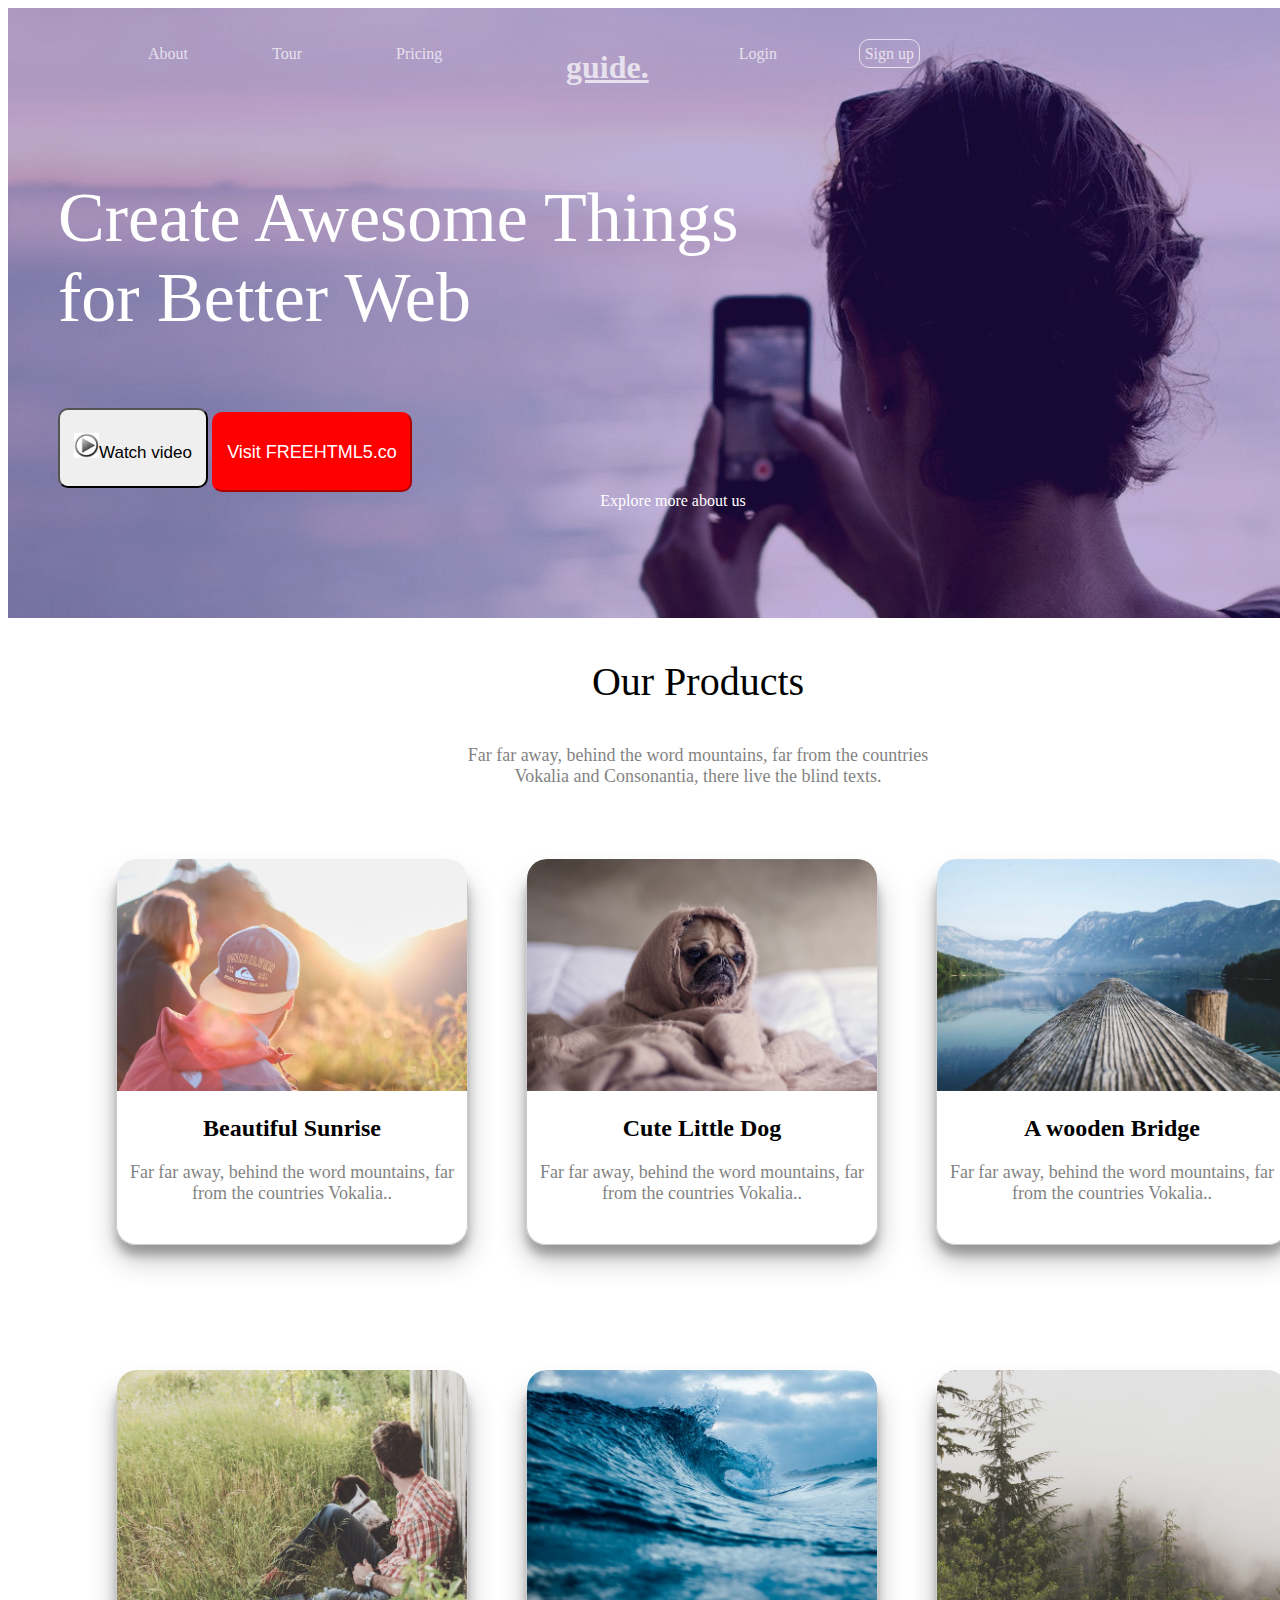
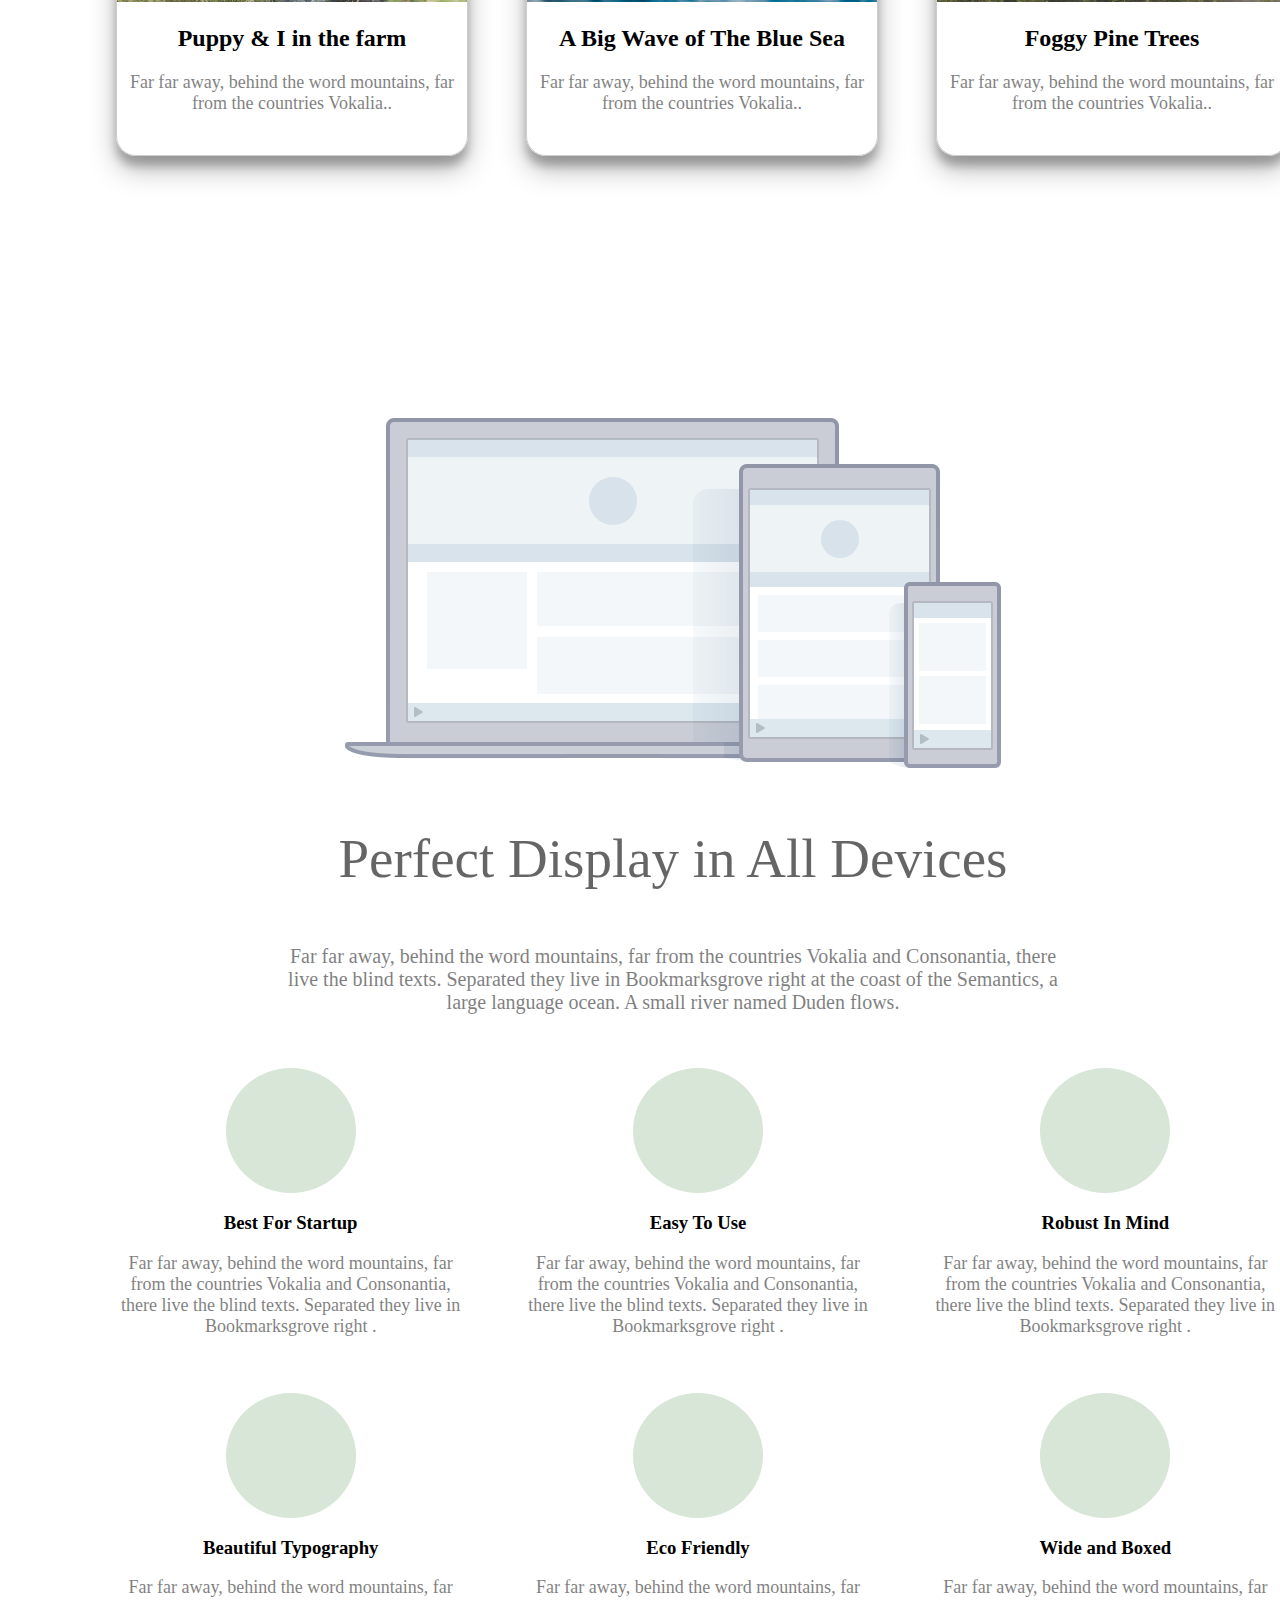
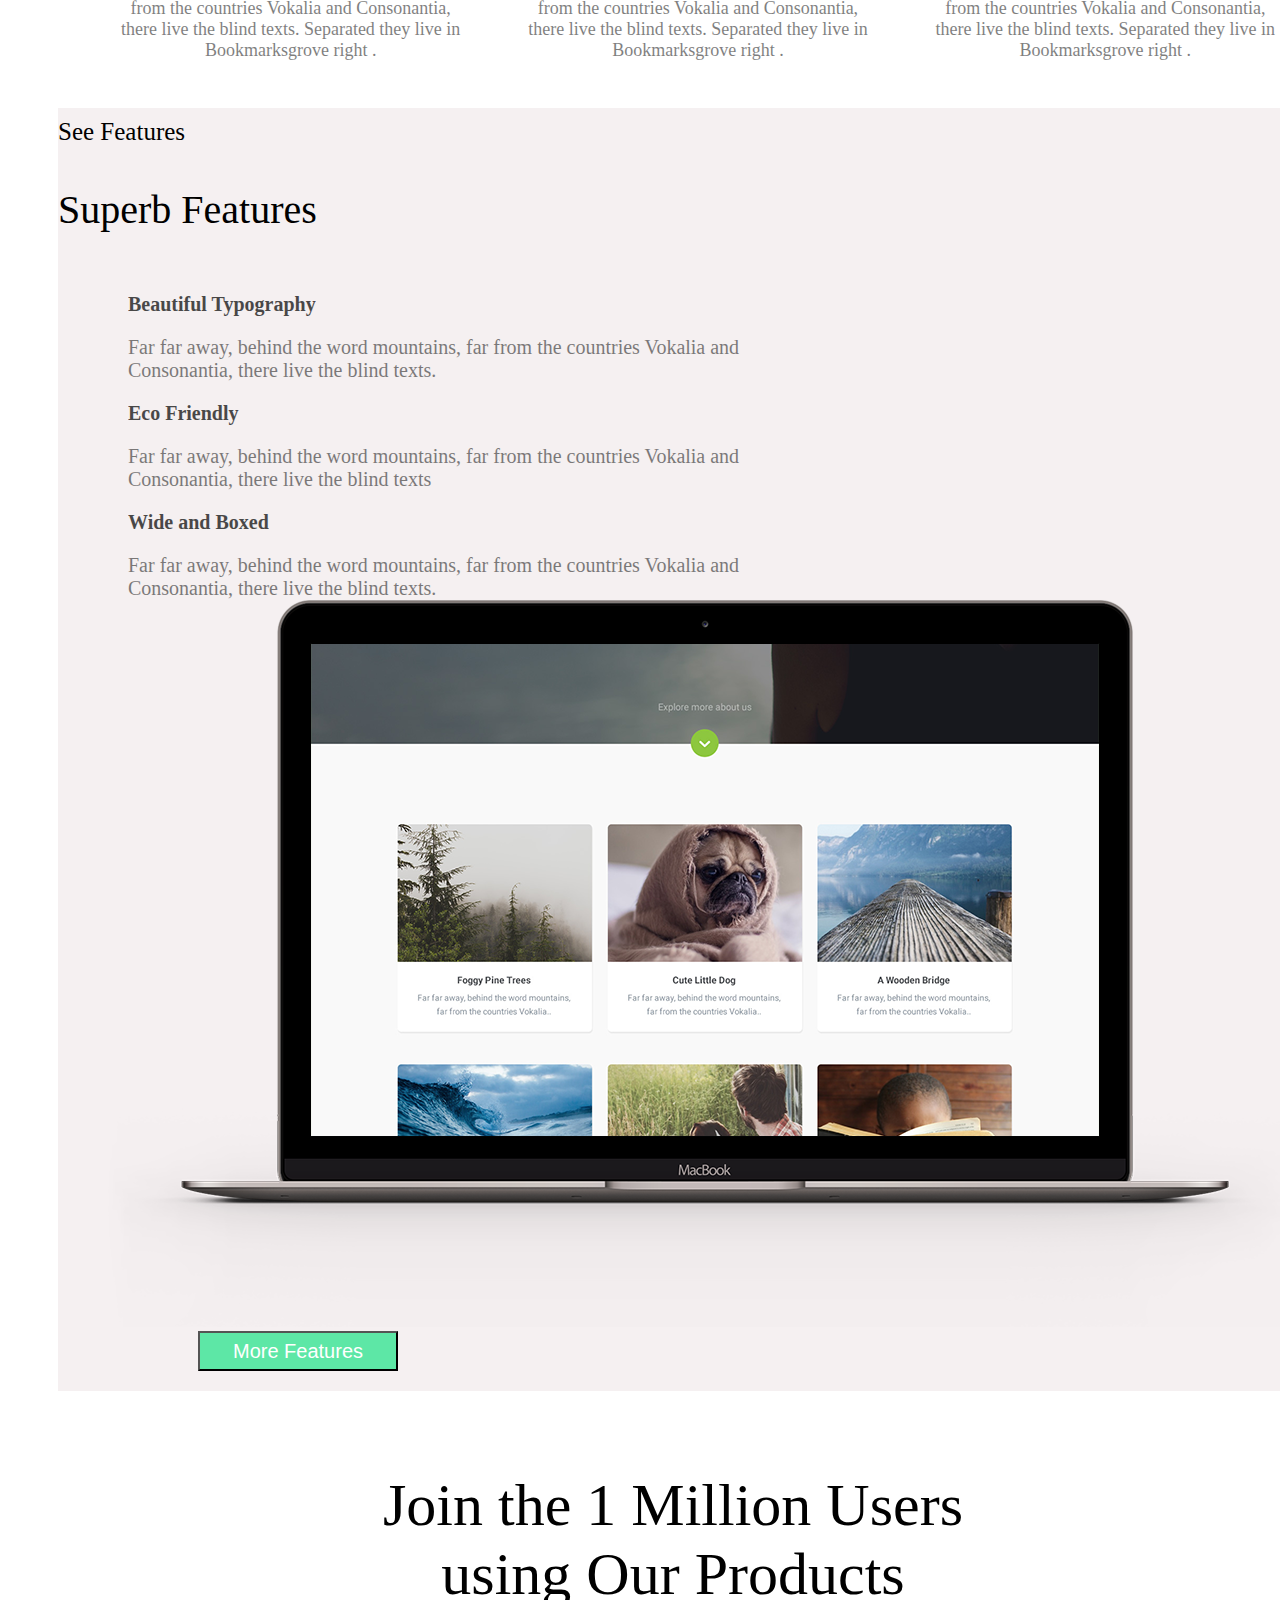
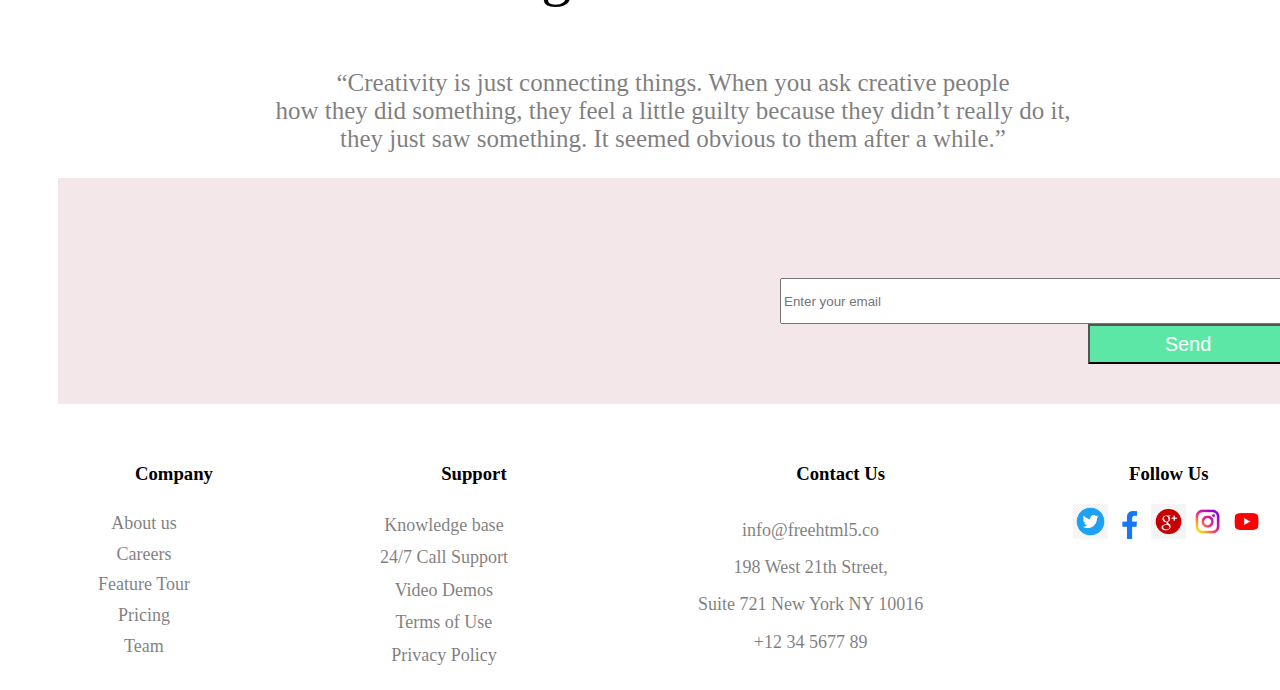
<file: index.html>
<!DOCTYPE html>
<html>
    <head>
        <meta charset = "UTF-8" />
        <meta http-equiv="X-UA-Compatible" content="IE-edge">
        <meta name="viewport" content="width=device-width, initial-scale=1.0">
        <link rel = "stylesheet" href="./assets/styles/guide.css"/>
        <title>AppData</title>
        <link rel="stylesheet" href="https://use.fontawesome.com/releases/v5.8.1/css/all.css" integrity="sha384-50oBUHEmvpQ+1lW4y57PTFmhCaXp0ML5d60M1M7uH2+nqUivzIebhndOJK28anvf" crossorigin="anonymous" />
    </head>
    <body>
        <div class="bloc">
            <div class="tete">
                <section>
                    <nav alt="atp">
                        <div>
                            <ul>
                                <li><a href="./pages/about.html">About</a></li>
                                <li><a href="./pages/tour.html">Tour</a></li>
                                <li><a href="./pages/pricing.html">Pricing</a></li>
                            </ul>
                        </div>
                        <div>
                            <h1 class="gui"><a href="./pages/about.html">guide.</a></h1>
                        </div>
                        <div>
                            <ul>
                                <li class="droite"><a href="./pages/sign.html"target="_blank" class="rgt">Sign up</a></li>
                                <li class="droite"><a href="./pages/login.html"target="_blank">Login</a></li>
                            </ul>
                        </div>       
                    </nav>
                </section>
            </div>
            <div>
                <p class="cr">Create Awesome Things </br>for Better Web</p>
            </div>
            <div class="vid">
                <button onclick="vid" class="bout"> <img src="./assets/images/bouton.jpeg" alt="bouton" id="bouton">Watch video</button>
                <button onclick="vid" class="co" >Visit FREEHTML5.co</button>
            </div>
            <div class="btn">
                <a href="./pages/exp.html" class="scroll-btn">
                    <span class="more">Explore more about us</span><!-- la balise i représente un morceau de texte qui se différentie du texte principal  -->
                </a>
            </div>     
        </div>
        <div>
            <div class="dp">           
                 <p>Our Products</p>
            </div>
            <div class="gu">
                <p>Far far away, behind the word mountains, far from the countries<br>Vokalia and Consonantia, there live the blind texts.</p>
            </div>
        </div>
        <div class="division">
            <div>
                <a href="./assets/images/img1.jpg" class="pic"><img src="./assets/images/img1.jpg" alt="image1" style="border-top-right-radius: 20px; border-top-left-radius: 20px;"/></a> 
                <h2>Beautiful Sunrise</h2>
                <p class="aw">Far far away, behind the word mountains, far<br>from the countries Vokalia..</p>
            </div>
            <div>
                <a href="./assets/images/img2.jpg" class="pic"><img src="./assets/images/img2.jpg" alt="image1" style="border-top-right-radius: 20px; border-top-left-radius: 20px;"/></a> 
                <h2>Cute Little Dog</h2>
                <p class="aw">Far far away, behind the word mountains, far<br>from the countries Vokalia..</p>
            </div>
            <div>
                <a href="./assets/images/img3.jpg" class="pic"><img src="./assets/images/img3.jpg" alt="image1" style="border-top-right-radius: 20px; border-top-left-radius: 20px;"/></a> 
                <h2>A wooden Bridge</h2>
                <p class="aw">Far far away, behind the word mountains, far<br>from the countries Vokalia..</p>
            
            </div>
        </div>
        <div class="division">
            <div>
                <a href="./assets/images/img4.jpg"  class="pic"><img src="./assets/images/img4.jpg" alt="image1" style="border-top-right-radius: 20px; border-top-left-radius: 20px;" /></a> 
                <h2>Puppy & I in the farm</h2>
                <p class="aw">Far far away, behind the word mountains, far<br>from the countries Vokalia..</p>
            </div>
           <div> 
                <a href="./assets/images/img5.jpg"  class="pic"><img src="./assets/images/img5.jpg" alt="image1"   style="border-top-right-radius: 20px; border-top-left-radius: 20px;"/></a>       
                <h2>A Big Wave of The Blue Sea</h2>
                <p class="aw">Far far away, behind the word mountains, far<br>from the countries Vokalia..</p>
            </div>
            <div>
                <a href="./assets/images/img6.jpg" class="pic"><img src="./assets/images/img6.jpg" alt="image1" style="border-top-right-radius: 20px; border-top-left-radius: 20px;"/></a> 
                <h2>Foggy Pine Trees</h2>
                <p class="aw">Far far away, behind the word mountains, far<br>from the countries Vokalia..</p>
            </div>
        </div>
        <div class="im">
            <img src="./assets/images/img.png" />
        </div>
        <div>
            <p class="perf">Perfect Display in All Devices</p>
            <p class="o">Far far away, behind the word mountains, far from the countries Vokalia and Consonantia, there<br/>live the blind texts. Separated they live in Bookmarksgrove right at the coast of the Semantics, a<br/>large language ocean. A small river named Duden flows.</p>
        </div>
        <div class="division2">
            <div>
                <div class="rond"><i class="fas fa-power-off" style="color: green; font-size: 80px;"></i></div>
                <h3 class="bes">Best For Startup</h3>
                <p class="txt">Far far away, behind the word mountains, far from the countries Vokalia and Consonantia, there live the blind texts. Separated they live in Bookmarksgrove right .</p>
            </div>
            <div>
               <div class="rond">
                <i class="fas fa-flag" style="color: green; font-size: 80px;"></i>
            </div>
                <h3 class="bes">Easy To Use</h3>
                <p class="txt">Far far away, behind the word mountains, far from the countries Vokalia and Consonantia, there live the blind texts. Separated they live in Bookmarksgrove right .</p>
            </div>
            <div>
                <div class="rond">
                <i class="fas fa-anchor fa-60" style="color: green; font-size: 80px;"></i></div>
                <h3 class="bes">Robust In Mind</h3>
                <p class="txt">Far far away, behind the word mountains, far from the countries Vokalia and Consonantia, there live the blind texts. Separated they live in Bookmarksgrove right .</p>
            </div>
        </div>
        <div class="division2">
            <div>
                <div class="rond">
                <i class="fas fa-paragraph" style="color: green; font-size: 80px;"></i></div>
                <h3 class="bes">Beautiful Typography</h3>
                <p class="txt">Far far away, behind the word mountains, far from the countries Vokalia and Consonantia, there live the blind texts. Separated they live in Bookmarksgrove right .</p>
            </div>
            <div>
                <div class="rond">
                <i class="fas fa-umbrella" style="color: green; font-size: 80px;"></i></div>
                <h3 class="bes">Eco Friendly</h3>
                <p class="txt">Far far away, behind the word mountains, far from the countries Vokalia and Consonantia, there live the blind texts. Separated they live in Bookmarksgrove right .</p>
            </div>
            <div>
                <div class="rond">
                <i class="fas fa-toggle-on" style="color: green; font-size: 80px;"></i></div>
                <h3 class="bes">Wide and Boxed</h3>
                <p class="txt">Far far away, behind the word mountains, far from the countries Vokalia and Consonantia, there live the blind texts. Separated they live in Bookmarksgrove right .</p>
            </div>
        </div>
        <div class="sup">
            <p class="see">See Features</p>
            <p class="feat">Superb Features</p>
            <div class="check">
                <div>
                    <i class="fas fa-check-circle" style="color: rgb(44, 114, 44); font-size: 50px;"></i>
                </div>
                <div class="be">
                    <h3>Beautiful Typography</h3>
                    <p class="sees">
                    Far far away, behind the word mountains, far from the countries Vokalia and</br>Consonantia, there live the blind texts.</p>
                </div>
            </div>
            <div class="check">
                <div>
                    <i class="fas fa-check-circle" style="color: rgb(44, 114, 44); font-size: 50px;"></i>
                </div>
                <div class="be"> 
                    <h3>Eco Friendly</h3>
                    <p class="sees">
                    Far far away, behind the word mountains, far from the countries Vokalia and</br>Consonantia, there live the blind texts</p>
                </div> 
            </div>
            <div class="check">
                <div>
                <i class="fas fa-check-circle" style="color: rgb(44, 114, 44); font-size: 50px;"></i>
            </div>
                <div class="be">
                    <h3>Wide and Boxed</h3>
                    <p class="sees">  
                    Far far away, behind the word mountains, far from the countries Vokalia and</br>Consonantia, there live the blind texts.</p>
                </div> 
            </div>
            <div class="tv">
                <img src="./assets/images/macbook.png" alt="img" />
            </div>
            <div class="moref">
                <button onclick="vid" class="bouto">More Features</button>
            </div>
        </div>
        <div class="million">
            <p>Join the 1 Million Users<br>using Our Products</p>
        </div>
        <div class="creat">
            <p>“Creativity is just connecting things. When you ask creative people<br> how they did something, they feel a little guilty because they didn’t really do it,<br>they just saw something. It seemed obvious to them after a while.”</p>
        </div>
        <div class="in">
            <div class="susc">
                <input type="email" id="mail" name="mail" placeholder="Enter your email" class="tab" required>
            </div>
            <div>
                <button onclick="vid" class="bouto">Send</button>
            </div>
        </div>
        <footer>
            <div>
                <h3>Company</h3>
                <ul class="foo">
                    <li>About us</li>
                    <li>Careers</li>
                    <li>Feature Tour</li>
                    <li>Pricing</li>
                    <li>Team</li>
                </ul>
            </div>
            <div>
                <h3>Support</h3>
                <ul class="foo">
                    <li>Knowledge base</li>
                    <li>24/7 Call Support</li>
                    <li>Video Demos</li>
                    <li>Terms of Use</li>
                    <li>Privacy Policy</li>
                </ul>
            </div>
            <div>
                <h3>Contact Us</h3>
                <ul class="foo">
                    <li><a href="mailto: info@freehtml5.com">info@freehtml5.co</a></li>
                    <li>198 West 21th Street,</li>
                    <li>Suite 721 New York NY 10016</li>
                    <li><a href="tel: +12 34 5677 89">+12 34 5677 89</a></li>
                </ul>
            </div>
            <div>
                <h3>Follow Us</h3>
                <img src="./assets/images/twit.png" alt="twitter" class="res"/>
                <img src="./assets/images/fb.png" alt="fb" class="res"/>
                <img src="./assets/images/gp.png" alt="gp" class="res"/>
                <img src="./assets/images/insta.jpeg" alt="insta" class="res"/>
                <img src="./assets/images/youtube.jpeg" alt="Y" class="res"/>
                
            </div>
        </footer>
    </body>
</html>
</file>
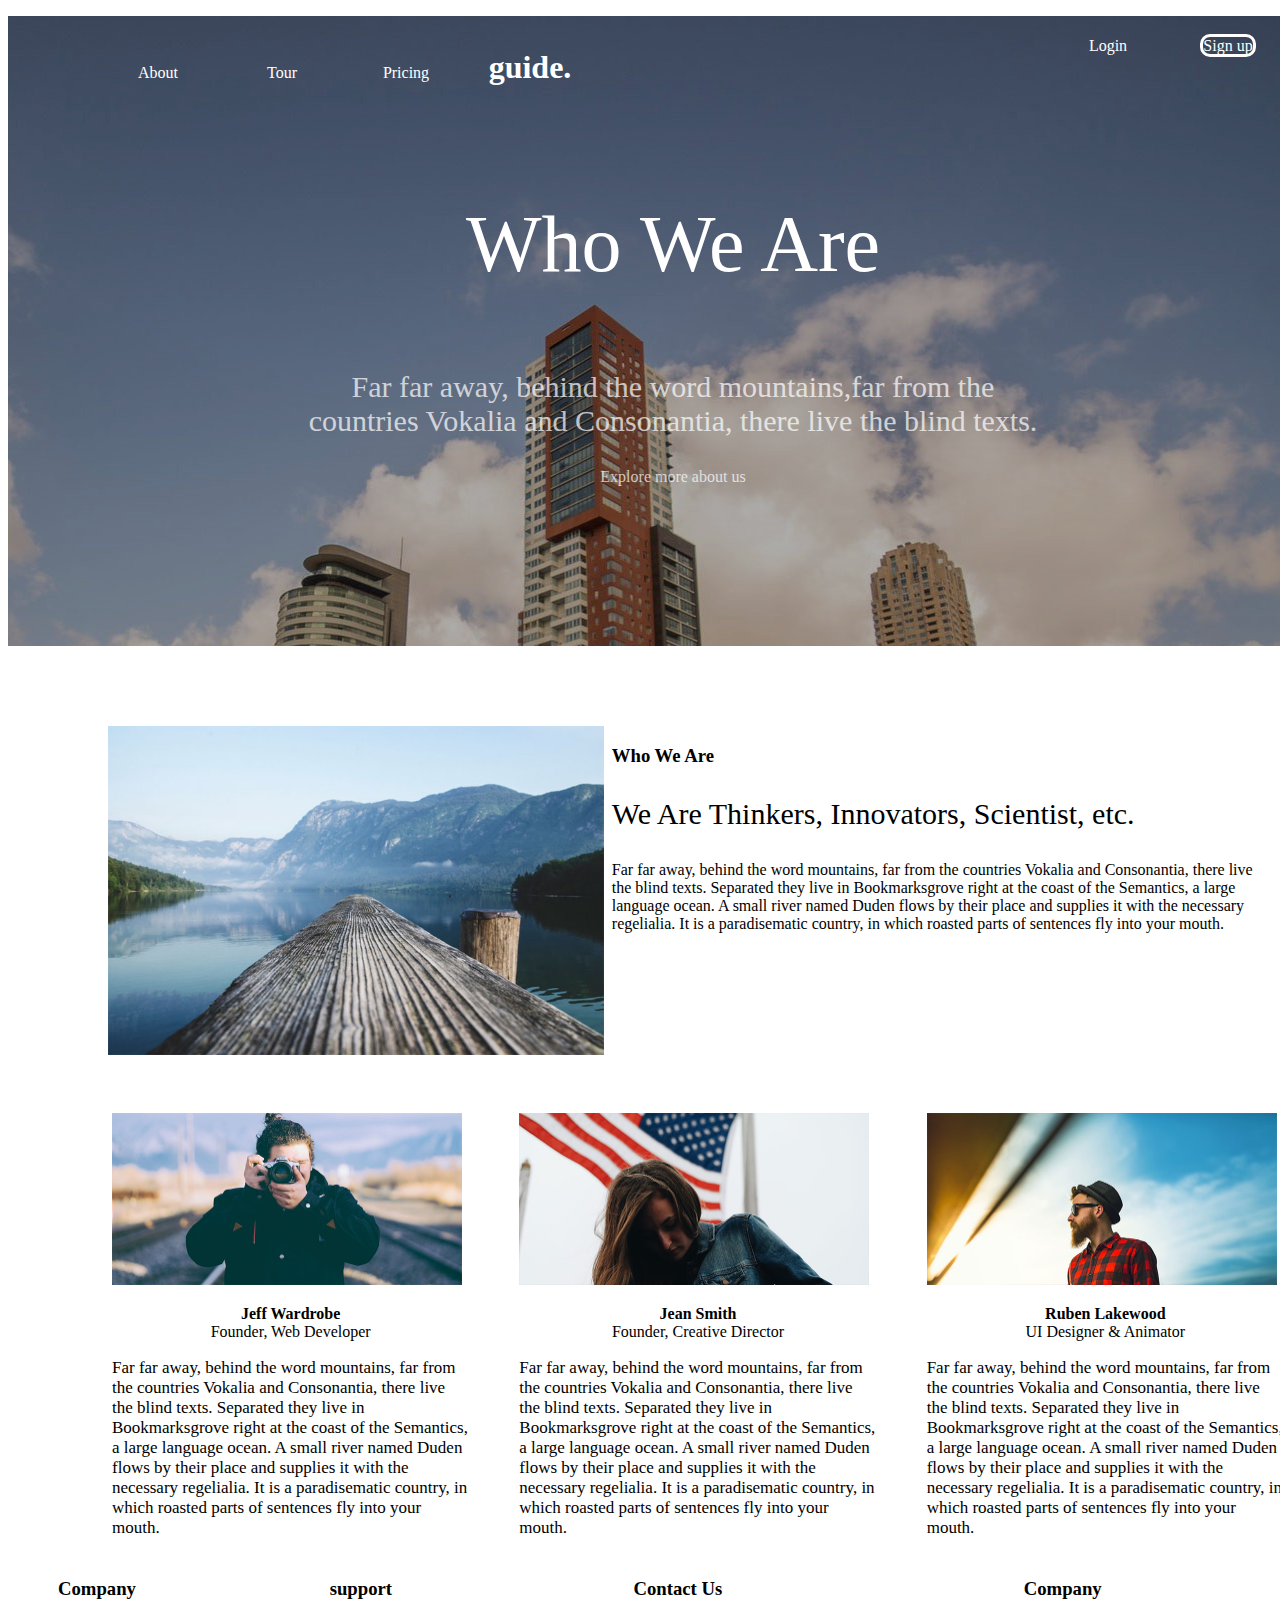
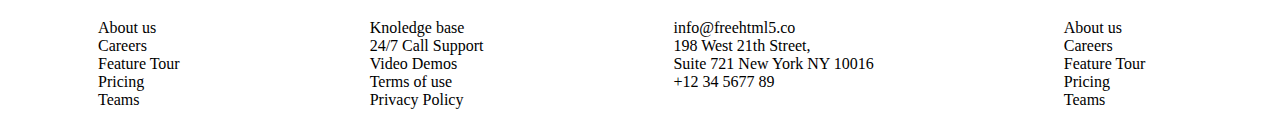
<file: about.html>
<!DOCTYPE html>
<html>
    <head>
        <meta charset = "UTF-8" />
        <meta http-equiv="X-UA-Compatible" content="IE-edge">
        <meta name="viewport" content="width=device-width, initial-scale=1.0">
        <link rel = "stylesheet" href="about.css" />
        <title>About</title>
    </head>
    <body>
        <div class="bloc">
            <div>
                    <nav>
                        <ul>
                            <li><a href="about.html"target="_blank">About</a></li>
                            <li><a href="tour.html"target="_blank">Tour</a></li>
                            <li><a href="pricing.html"target="_blank">Pricing</a></li>
                            <li><h1 class="gui"><a href="guide.html">guide.</a></h1></li>
                            <li class="droite"><a href="sign.html"target="_blank" class="rgt">Sign up</a></li>
                            <li class="droite"><a href="login.html"target="_blank">Login</a></li>
                        </ul>       
                    </nav>
            </div>
            <div class="tit">
                <p class="cr">Who We Are</p>
                <p class="far">Far far away, behind the word mountains,far from the </br> countries Vokalia and Consonantia, there live the blind texts.</p>
            </div>
            <div class="btn">
                <a href="exp.html" class="scroll-btn">  
                <p class="exp">Explore more about us</p>
                </a>
            </div>
        </div>
        <div id="para">
            <div>
                <img src="img3.jpg" alt="image3"/>
            </div>
            <div class="pax">
                <h3>Who We Are</h3>
                <p class="pa">We Are Thinkers, Innovators, Scientist, etc.</p>
                <p>Far far away, behind the word mountains, far from the countries Vokalia and Consonantia, there live the blind texts. Separated they live in Bookmarksgrove right at the coast of the Semantics, a large language ocean. A small river named Duden flows by their place and supplies it with the necessary regelialia. It is a paradisematic country, in which roasted parts of sentences fly into your mouth.</p>
            </div>
        </div>
        <div id="division">
            <div>
                <img src="person5.jpg" alt="image1"/>
              <p class="fast"><strong>Jeff Wardrobe</strong>
                <br/>Founder, Web Developer<br/>
            </p><p class="far">Far far away, behind the word mountains, far from the countries Vokalia and Consonantia, there live the blind texts. Separated they live in Bookmarksgrove right at the coast of the Semantics, a large language ocean. A small river named Duden flows by their place and supplies it with the necessary regelialia. It is a paradisematic country, in which roasted parts of sentences fly into your mouth.
                
                </p>
            </div>
            <div>
                <img src="person6.jpg" alt="image1"/>
                <p class="fast"><strong>Jean Smith</strong>
                    <br/>Founder, Creative Director<br/>
                </p><p class="far">Far far away, behind the word mountains, far from the countries Vokalia and Consonantia, there live the blind texts. Separated they live in Bookmarksgrove right at the coast of the Semantics, a large language ocean. A small river named Duden flows by their place and supplies it with the necessary regelialia. It is a paradisematic country, in which roasted parts of sentences fly into your mouth.
                  </p>
            
            </div>
            <div>
                <img src="person7.jpg" alt="image1"/>
                <p class="fast"><strong>Ruben Lakewood</strong>
                    <br/>UI Designer & Animator<br/>
                </p><p class="far">Far far away, behind the word mountains, far from the countries Vokalia and Consonantia, there live the blind texts. Separated they live in Bookmarksgrove right at the coast of the Semantics, a large language ocean. A small river named Duden flows by their place and supplies it with the necessary regelialia. It is a paradisematic country, in which roasted parts of sentences fly into your mouth.
                </p>
            </div>
        </div>
        <footer>
            <div>
                <h3>Company</h3>
                <ul>
                    <li>About us</li>
                    <li>Careers</li>
                    <li>Feature Tour</li>
                    <li>Pricing</li>
                    <li>Teams</li>
                </ul>
            </div>
            <div>
                <h3>support</h3>
                <ul Support>
                    <li>Knoledge base</li>
                    <li>24/7 Call Support</li>
                    <li>Video Demos</li>
                    <li>Terms of use</li>
                    <li>Privacy Policy</li>
                </ul>
            </div>
            <div>
                <h3>Contact Us</h3>
                <ul>
                    <li>info@freehtml5.co</li>
                    <li>198 West 21th Street,</li>
                    <li>Suite 721 New York NY 10016</li>
                    <li>+12 34 5677 89</li>
                </ul>
            </div>
            <div>
                <h3>Company</h3>
                <ul>
                    <li>About us</li>
                    <li>Careers</li>
                    <li>Feature Tour</li>
                    <li>Pricing</li>
                    <li>Teams</li>
                </ul>
            </div>
        </footer>
    </body>
</html>
</file>
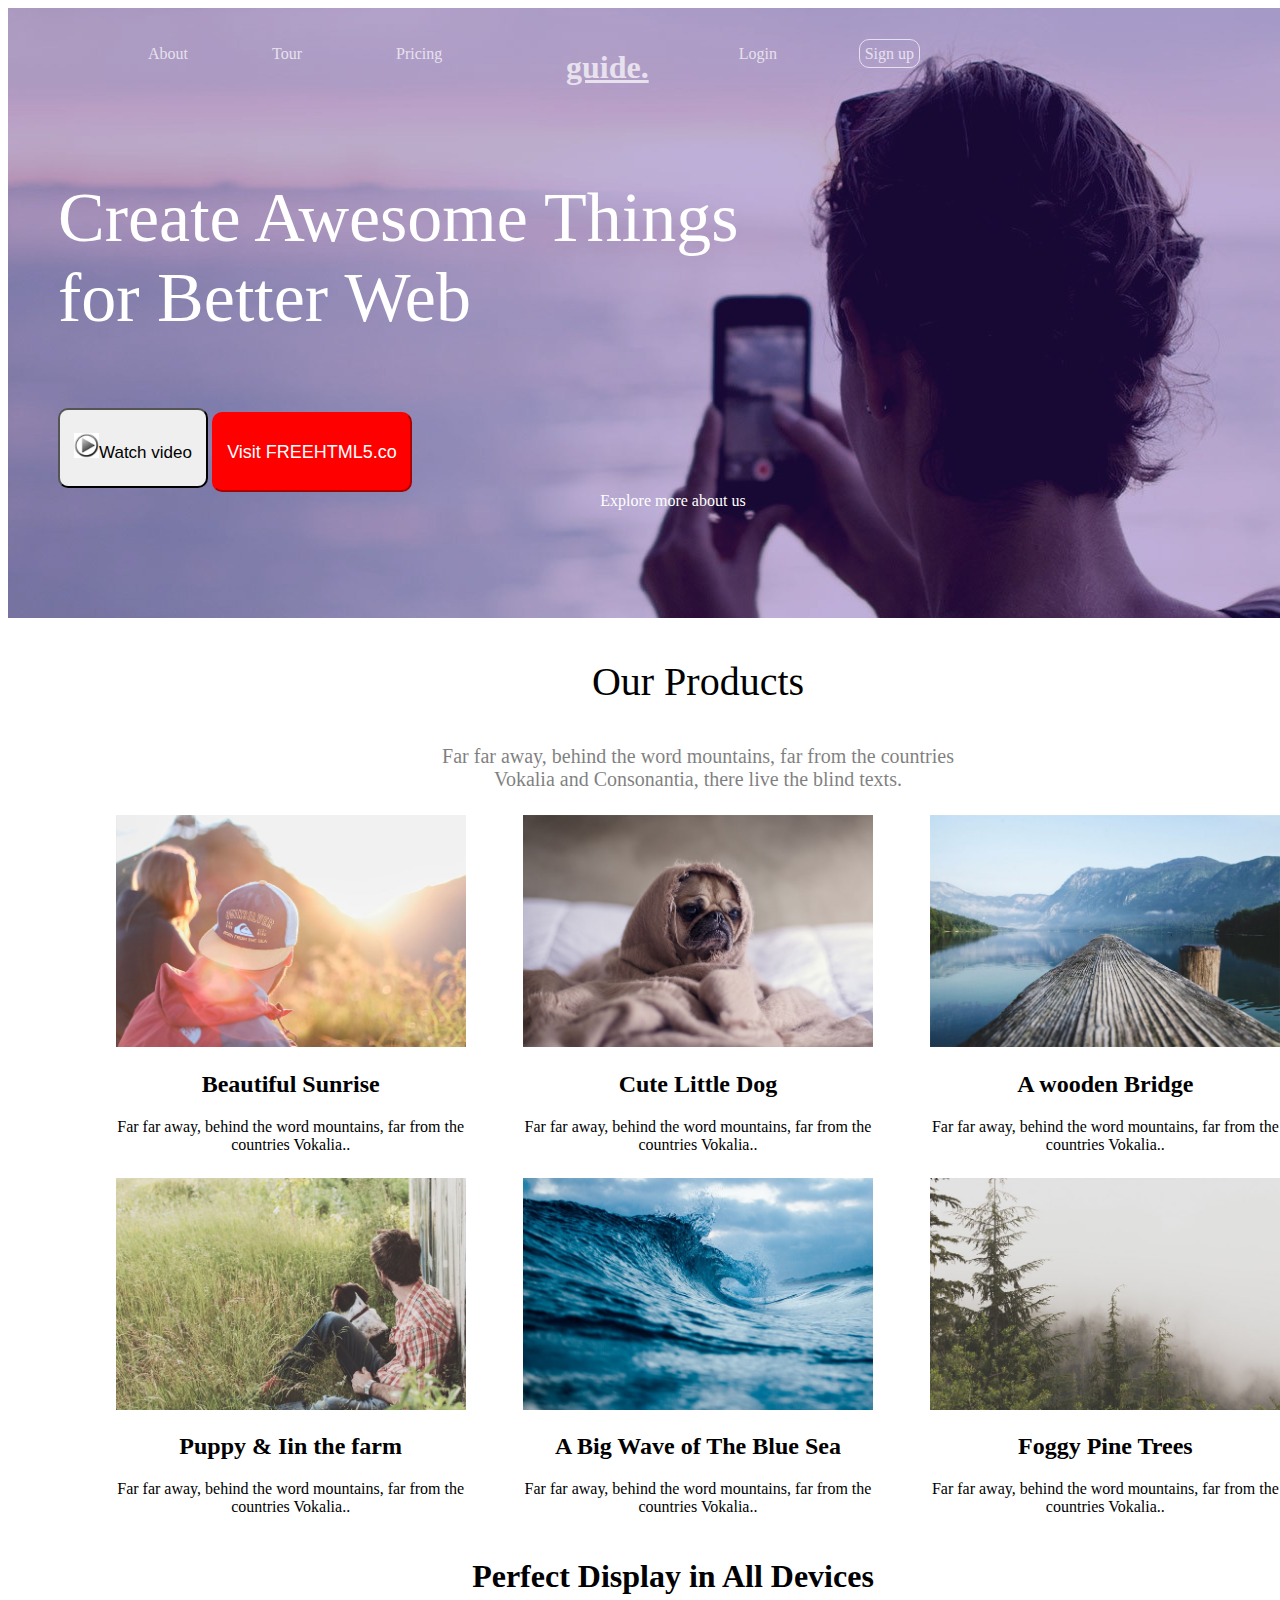
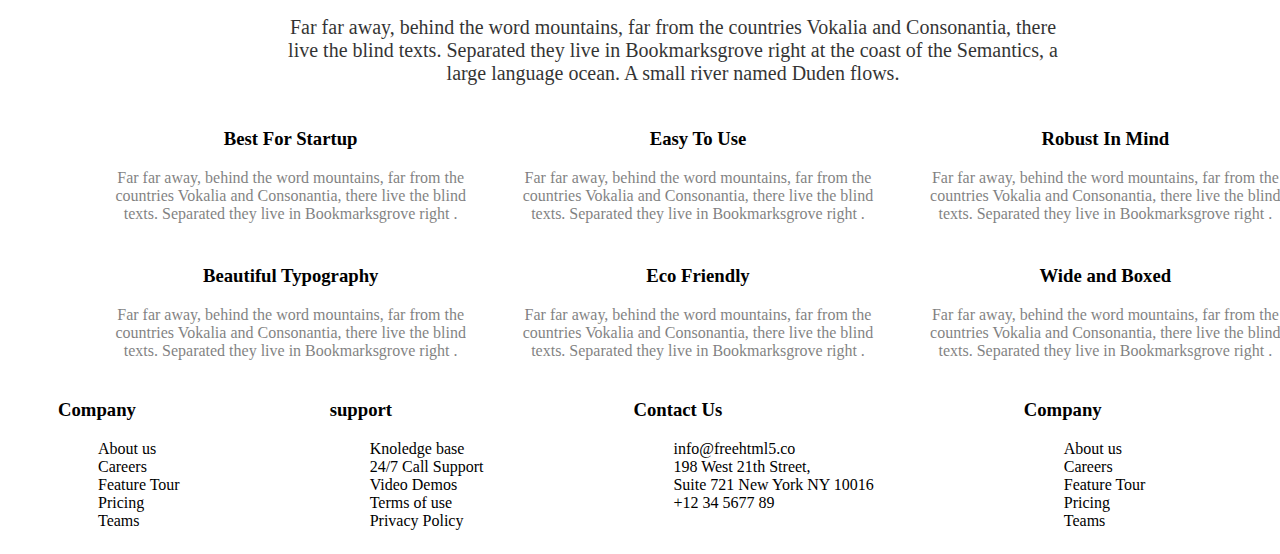
<file: guide.html>
<!DOCTYPE html>
<html>
    <head>
        <meta charset = "UTF-8" />
        <meta http-equiv="X-UA-Compatible" content="IE-edge">
        <meta name="viewport" content="width=device-width, initial-scale=1.0">
        <link rel = "stylesheet" href="guide.css"/>
        <title>AppData</title>
        <link rel="stylesheet" href="https://use.fontawesome.com/releases/v5.8.1/css/all.css" integrity="sha384-50oBUHEmvpQ+1lW4y57PTFmhCaXp0ML5d60M1M7uH2+nqUivzIebhndOJK28anvf" crossorigin="anonymous" />
    </head>
    <body>
        <div class="bloc">
            <div class="tete">
                <section>
                    <nav alt="atp">
                        <div>
                            <ul>
                                <li><a href="about.html"target="_blank">About</a></li>
                                <li><a href="tour.html"target="_blank">Tour</a></li>
                                <li><a href="pricing.html"target="_blank">Pricing</a></li>
                            </ul>
                        </div>
                        <div>
                            <h1 class="gui"><a href="guide.html">guide.</a></h1>
                        </div>
                        <div>
                            <ul>
                                <li class="droite"><a href="sign.html"target="_blank" class="rgt">Sign up</a></li>
                                <li class="droite"><a href="login.html"target="_blank">Login</a></li>
                            </ul>
                        </div>       
                    </nav>
                </section>
            </div>
            <div>
                <p class="cr">Create Awesome Things </br>for Better Web</p>
            </div>
            <div class="vid">
                <button onclick="vid" class="bout"> <img src="bouton.jpeg" alt="bouton" id="bouton">Watch video</button>
                <button onclick="vid" class="co" >Visit FREEHTML5.co</button>
            </div>
            <div class="btn">
                <a href="exp.html" class="scroll-btn">
                    <span class="more">Explore more about us</span><!-- la balise i représente un morceau de texte qui se différentie du texte principal  -->
                </a>
            </div>     
        </div>
        <div>
            <div class="dp">           
                 <p>Our Products</p>
            </div>
            <div class="gu">
                <p>Far far away, behind the word mountains, far from the countries<br>Vokalia and Consonantia, there live the blind texts.</p>
            </div>
        </div>
        <div class="division">
            <div>
                <img src="img1.jpg" alt="image1"/>
                <h2>Beautiful Sunrise</h2>
                <p>Far far away, behind the word mountains, far from the countries Vokalia..</p>
            </div>
            <div>
                <img src="img2.jpg" alt="image1"/>
                <h2>Cute Little Dog</h2>
                <p>Far far away, behind the word mountains, far from the countries Vokalia..</p>
            
            </div>
            <div>
                <img src="img3.jpg" alt="image1"/>
                <h2>A wooden Bridge</h2>
                <p>Far far away, behind the word mountains, far from the countries Vokalia..</p>
            
            </div>
        </div>
        <div class="division">
            <div>
                <img src="img4.jpg" alt="image1"/>
                <h2>Puppy & Iin the farm</h2>
                <p>Far far away, behind the word mountains, far from the countries Vokalia..</p>
            </div>
            <div>
                <img src="img5.jpg" alt="image1"/>
                <h2>A Big Wave of The Blue Sea</h2>
                <p>Far far away, behind the word mountains, far from the countries Vokalia..</p>
            
            </div>
            <div>
                <img src="img6.jpg" alt="image1"/>
                <h2>Foggy Pine Trees</h2>
                <p>Far far away, behind the word mountains, far from the countries Vokalia..</p>
            
            </div>
        </div>
        <div>
            <h1 class="perf">Perfect Display in All Devices</h1>
            <p class="o">Far far away, behind the word mountains, far from the countries Vokalia and Consonantia, there<br/>live the blind texts. Separated they live in Bookmarksgrove right at the coast of the Semantics, a<br/>large language ocean. A small river named Duden flows.</p>
        </div>
        <div class="division2">
            <div>
                <i class="fas fa-power-off" style="color: green; width: 200px;"></i>
                <h3>Best For Startup</h3>
                <p>Far far away, behind the word mountains, far from the countries Vokalia and Consonantia, there live the blind texts. Separated they live in Bookmarksgrove right .</p>
            </div>
            <div>
                <i class="fas fa-flag" style="color: green; width: 200px;"></i>
                <h3>Easy To Use</h3>
                <p>Far far away, behind the word mountains, far from the countries Vokalia and Consonantia, there live the blind texts. Separated they live in Bookmarksgrove right .</p>
            </div>
            <div>
                <i class="fas fa-anchor fa-60" style="color: green; : 200px;"></i>
                <h3>Robust In Mind</h3>
                <p>Far far away, behind the word mountains, far from the countries Vokalia and Consonantia, there live the blind texts. Separated they live in Bookmarksgrove right .</p>
            </div>
        </div>
        <div class="division2">
            <div>
                <i class="fas fa-" style="color: green; width: 200px;"></i>
                <h3>Beautiful Typography</h3>
                <p>Far far away, behind the word mountains, far from the countries Vokalia and Consonantia, there live the blind texts. Separated they live in Bookmarksgrove right .</p>
            </div>
            <div>
                <i class="fas fa-umbrella" style="color: green; width: 200px;"></i>
                <h3>Eco Friendly</h3>
                <p>Far far away, behind the word mountains, far from the countries Vokalia and Consonantia, there live the blind texts. Separated they live in Bookmarksgrove right .</p>
            </div>
            <div>
                <i class="fas fa-" style="color: green; width: 200px;"></i>
                <h3>Wide and Boxed</h3>
                <p>Far far away, behind the word mountains, far from the countries Vokalia and Consonantia, there live the blind texts. Separated they live in Bookmarksgrove right .</p>
            </div>
        </div>
        <footer>
            <div>
                <h3>Company</h3>
                <ul>
                    <li>About us</li>
                    <li>Careers</li>
                    <li>Feature Tour</li>
                    <li>Pricing</li>
                    <li>Teams</li>
                </ul>
            </div>
            <div>
                <h3>support</h3>
                <ul Support>
                    <li>Knoledge base</li>
                    <li>24/7 Call Support</li>
                    <li>Video Demos</li>
                    <li>Terms of use</li>
                    <li>Privacy Policy</li>
                </ul>
            </div>
            <div>
                <h3>Contact Us</h3>
                <ul>
                    <li>info@freehtml5.co</li>
                    <li>198 West 21th Street,</li>
                    <li>Suite 721 New York NY 10016</li>
                    <li>+12 34 5677 89</li>
                </ul>
            </div>
            <div>
                <h3>Company</h3>
                <ul>
                    <li>About us</li>
                    <li>Careers</li>
                    <li>Feature Tour</li>
                    <li>Pricing</li>
                    <li>Teams</li>
                </ul>
            </div>
        </footer>
    </body>
</html>
</file>
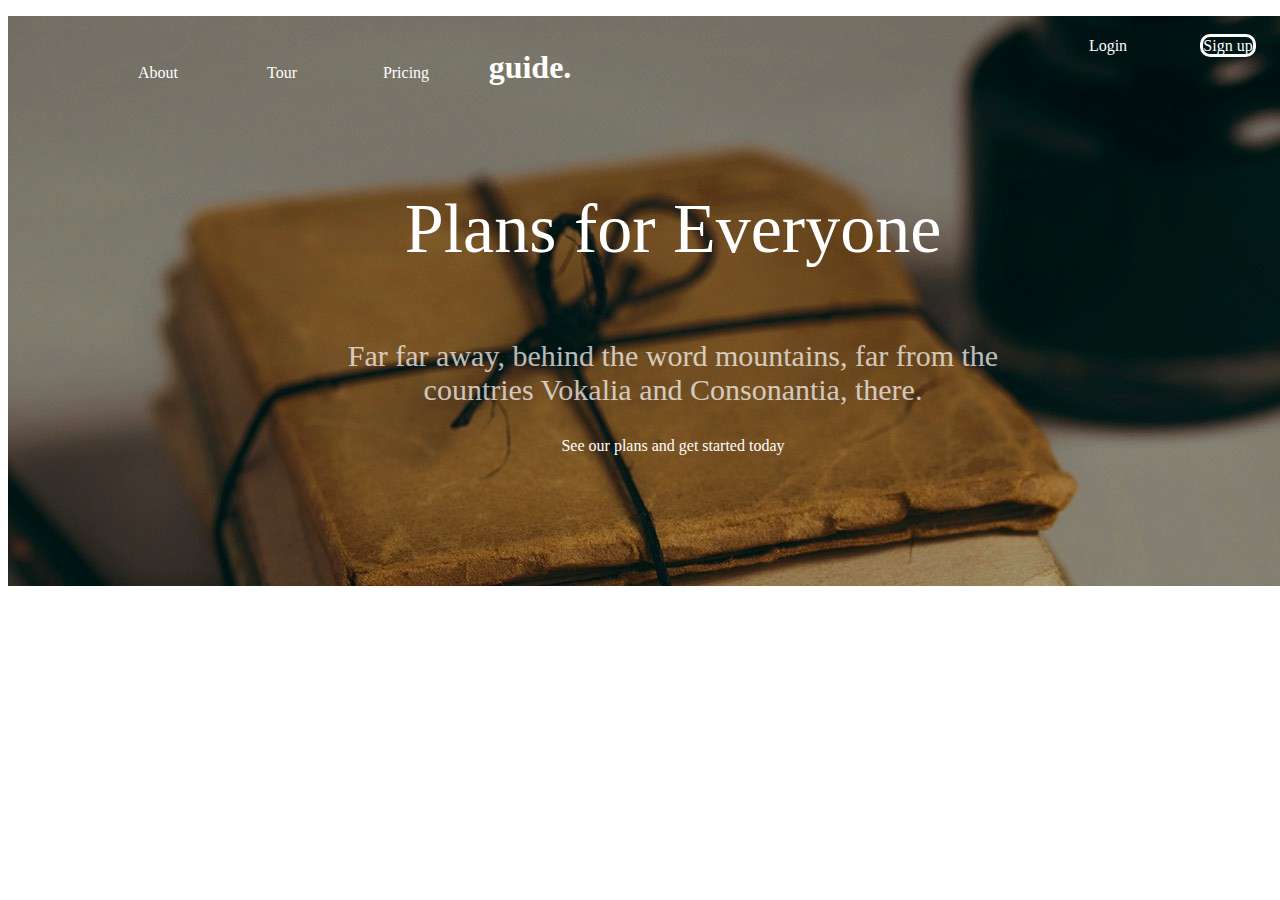
<file: pricing.html>
<!DOCTYPE html>
<html>
    <head>
        <meta charset = "UTF-8" />
        <meta http-equiv="X-UA-Compatible" content="IE-edge">
        <meta name="viewport" content="width=device-width, initial-scale=1.0">
        <link rel = "stylesheet" href="pricing.css" />
        <title>Pricing</title>
    </head>
    <body>
        <div class="bloc">
            <div>
                <section>
                    <nav>
                        <ul>
                            <li><a href="about.html"target="_blank">About</a></li>
                            <li><a href="tour.html"target="_blank">Tour</a></li>
                            <li><a href="pricing.html"target="_blank">Pricing</a></li>
                            <li><h1 class="gui"><a href="guide.html">guide.</a></h1></li>
                            <li class="droite"><a href="sign.html"target="_blank" class="rgt">Sign up</a></li>
                            <li class="droite"><a href="login.html"target="_blank">Login</a></li>
                        </ul>       
                    </nav>
                </section>
            </div>
            <div>
                <p class="tour">Plans for Everyone</p>
                <P class="a">Far far away, behind the word mountains, far from the<br/> countries Vokalia and Consonantia, there.</p>
            </div>
            <div class="btn">
                <a href="exp.html" class="scroll-btn">  
                <p class="exp">See our plans and get started today</p>
                </a>
            </div>
    </body>
</html>
</file>
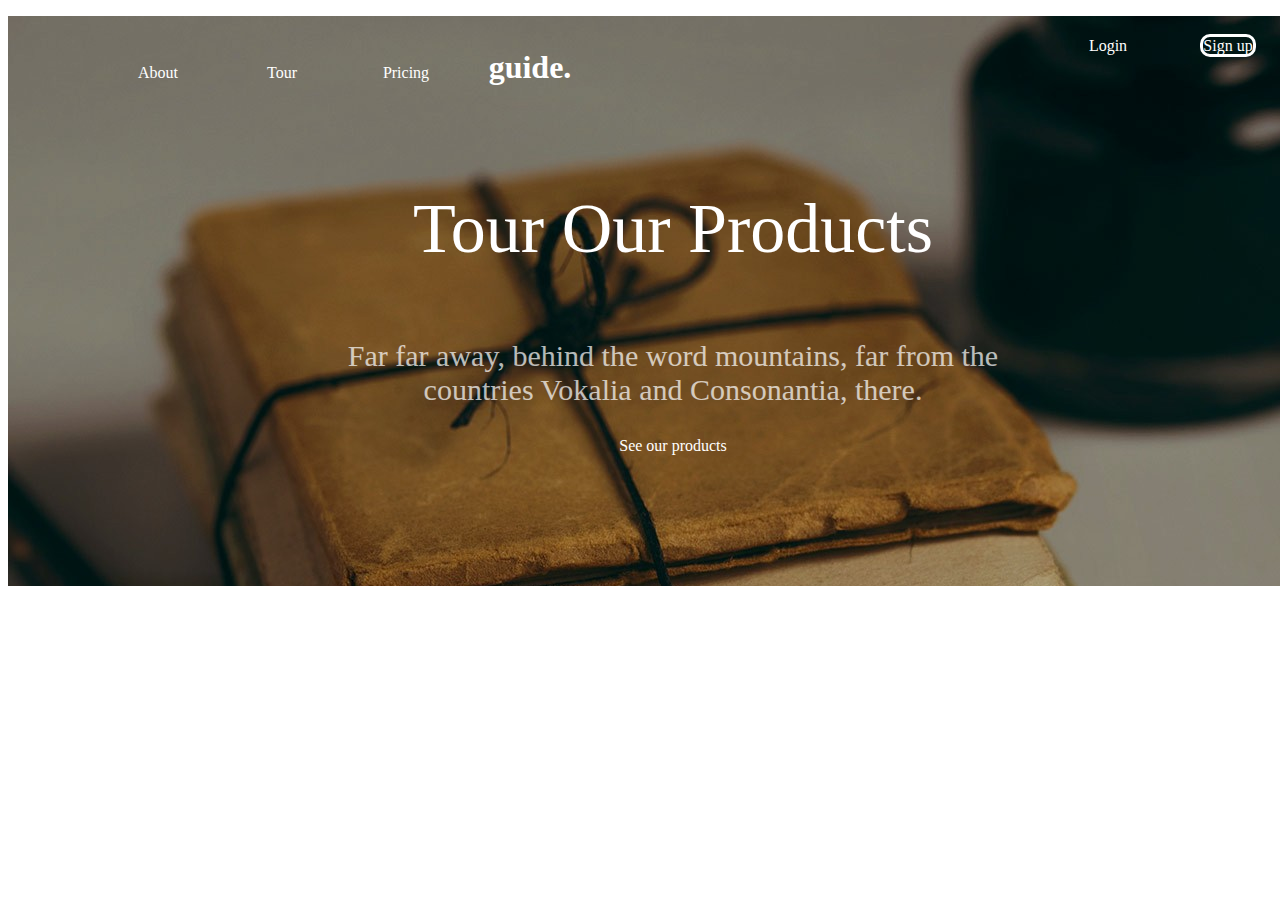
<file: tour.html>
<!DOCTYPE html>
<html>
    <head>
        <meta charset = "UTF-8" />
        <meta http-equiv="X-UA-Compatible" content="IE-edge">
        <meta name="viewport" content="width=device-width, initial-scale=1.0">
        <link rel = "stylesheet" href="tour.css" />
        <title>Tour</title>
    </head>
    <body>
        <div class="bloc">
            <div>
                <section>
                    <nav>
                        <ul>
                            <li><a href="about.html"target="_blank">About</a></li>
                            <li><a href="tour.html"target="_blank">Tour</a></li>
                            <li><a href="pricing.html"target="_blank">Pricing</a></li>
                            <li><h1 class="gui"><a href="guide.html">guide.</a></h1></li>
                            <li class="droite"><a href="sign.html"target="_blank" class="rgt">Sign up</a></li>
                            <li class="droite"><a href="login.html"target="_blank">Login</a></li>
                        </ul>       
                    </nav>
                </section>
            </div>
            <div>
                <p class="tour">Tour Our Products</p>
                <P class="a">Far far away, behind the word mountains, far from the <br/>countries Vokalia and Consonantia, there.</p>
            </div>
            <div class="btn">
                <a href="exp.html" class="scroll-btn">  
                <p class="exp">See our products</p>
                </a>
            </div>
    </body>
</html>
</file>
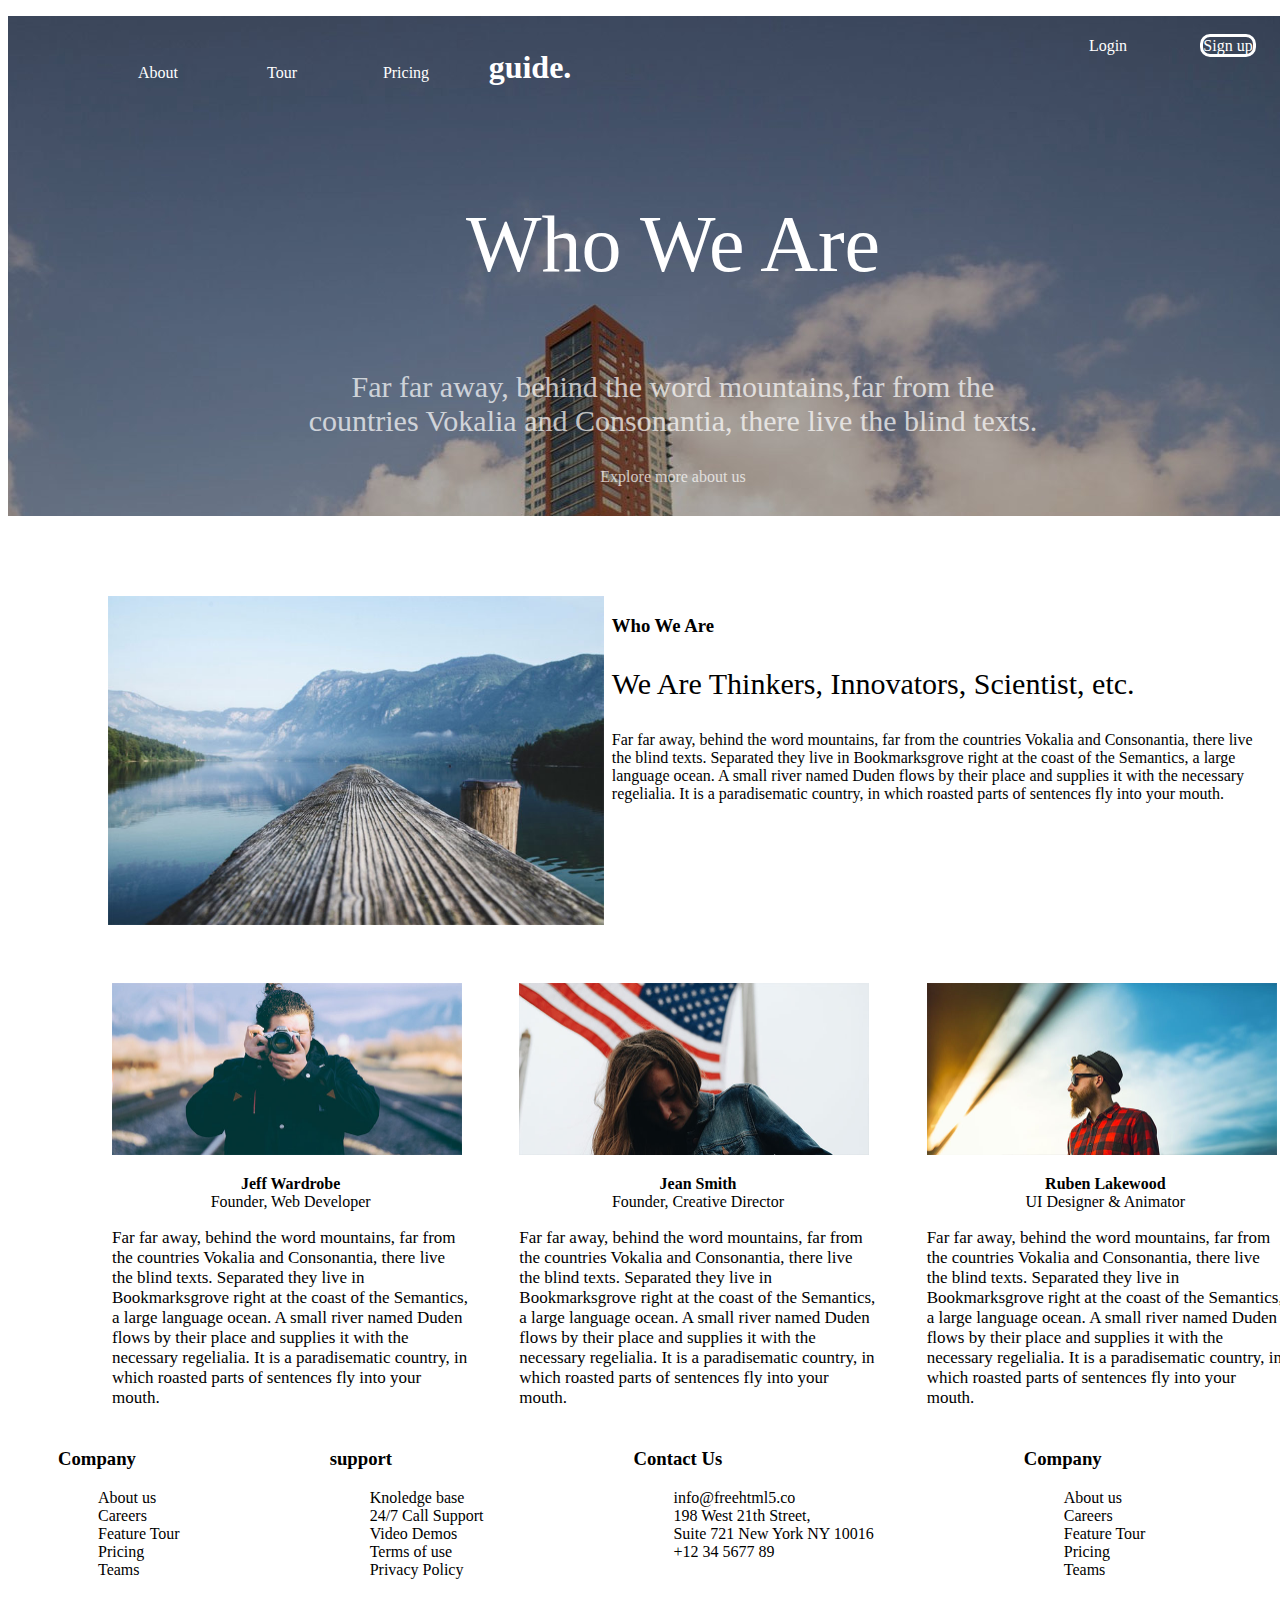
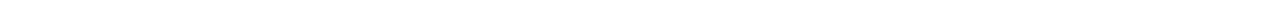
<file: pages/about.html>
<!DOCTYPE html>
<html>
    <head>
        <meta charset = "UTF-8" />
        <meta http-equiv="X-UA-Compatible" content="IE-edge">
        <meta name="viewport" content="width=device-width, initial-scale=1.0">
        <link rel = "stylesheet" href="../assets/styles/about.css" />
        <title>About</title>
    </head>
    <body>
        <div class="bloc">
            <div>
                    <nav>
                        <ul>
                            <li><a href="about.html"target="_blank">About</a></li>
                            <li><a href="tour.html"target="_blank">Tour</a></li>
                            <li><a href="pricing.html"target="_blank">Pricing</a></li>
                            <li><h1 class="gui"><a href="../index.html">guide.</a></h1></li>
                            <li class="droite"><a href="sign.html"target="_blank" class="rgt">Sign up</a></li>
                            <li class="droite"><a href="login.html"target="_blank">Login</a></li>
                        </ul>       
                    </nav>
            </div>
            <div class="tit">
                <p class="cr">Who We Are</p>
                <p class="far">Far far away, behind the word mountains,far from the </br> countries Vokalia and Consonantia, there live the blind texts.</p>
            </div>
            <div class="btn">
                <a href="exp.html" class="scroll-btn">  
                <p class="exp">Explore more about us</p>
                </a>
            </div>
        </div>
        <div id="para">
            <div>
                <img src="../assets/images/img3.jpg" alt="image3"/>
            </div>
            <div class="pax">
                <h3>Who We Are</h3>
                <p class="pa">We Are Thinkers, Innovators, Scientist, etc.</p>
                <p>Far far away, behind the word mountains, far from the countries Vokalia and Consonantia, there live the blind texts. Separated they live in Bookmarksgrove right at the coast of the Semantics, a large language ocean. A small river named Duden flows by their place and supplies it with the necessary regelialia. It is a paradisematic country, in which roasted parts of sentences fly into your mouth.</p>
            </div>
        </div>
        <div id="division">
            <div>
                <img src="../assets/images/person5.jpg" alt="image1"/>
              <p class="fast"><strong>Jeff Wardrobe</strong>
                <br/>Founder, Web Developer<br/>
            </p><p class="far">Far far away, behind the word mountains, far from the countries Vokalia and Consonantia, there live the blind texts. Separated they live in Bookmarksgrove right at the coast of the Semantics, a large language ocean. A small river named Duden flows by their place and supplies it with the necessary regelialia. It is a paradisematic country, in which roasted parts of sentences fly into your mouth.
                
                </p>
            </div>
            <div>
                <img src="../assets/images/person6.jpg" alt="image1"/>
                <p class="fast"><strong>Jean Smith</strong>
                    <br/>Founder, Creative Director<br/>
                </p><p class="far">Far far away, behind the word mountains, far from the countries Vokalia and Consonantia, there live the blind texts. Separated they live in Bookmarksgrove right at the coast of the Semantics, a large language ocean. A small river named Duden flows by their place and supplies it with the necessary regelialia. It is a paradisematic country, in which roasted parts of sentences fly into your mouth.
                  </p>
            
            </div>
            <div>
                <img src="../assets/images/person7.jpg" alt="image1"/>
                <p class="fast"><strong>Ruben Lakewood</strong>
                    <br/>UI Designer & Animator<br/>
                </p><p class="far">Far far away, behind the word mountains, far from the countries Vokalia and Consonantia, there live the blind texts. Separated they live in Bookmarksgrove right at the coast of the Semantics, a large language ocean. A small river named Duden flows by their place and supplies it with the necessary regelialia. It is a paradisematic country, in which roasted parts of sentences fly into your mouth.
                </p>
            </div>
        </div>
        <footer>
            <div>
                <h3>Company</h3>
                <ul>
                    <li>About us</li>
                    <li>Careers</li>
                    <li>Feature Tour</li>
                    <li>Pricing</li>
                    <li>Teams</li>
                </ul>
            </div>
            <div>
                <h3>support</h3>
                <ul Support>
                    <li>Knoledge base</li>
                    <li>24/7 Call Support</li>
                    <li>Video Demos</li>
                    <li>Terms of use</li>
                    <li>Privacy Policy</li>
                </ul>
            </div>
            <div>
                <h3>Contact Us</h3>
                <ul>
                    <li>info@freehtml5.co</li>
                    <li>198 West 21th Street,</li>
                    <li>Suite 721 New York NY 10016</li>
                    <li>+12 34 5677 89</li>
                </ul>
            </div>
            <div>
                <h3>Company</h3>
                <ul>
                    <li>About us</li>
                    <li>Careers</li>
                    <li>Feature Tour</li>
                    <li>Pricing</li>
                    <li>Teams</li>
                </ul>
            </div>
        </footer>
    </body>
</html>
</file>
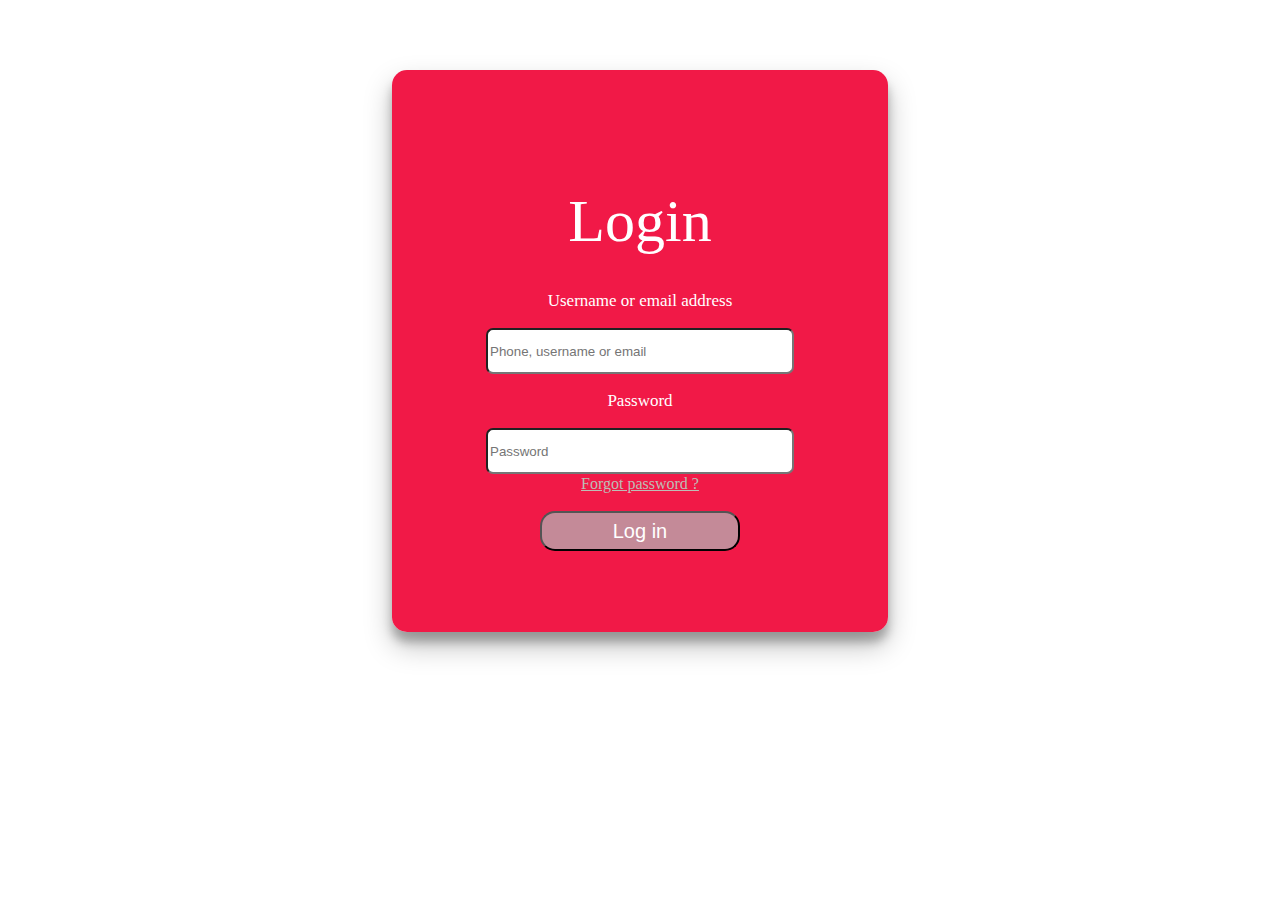
<file: pages/login.html>
<!DOCTYPE html>
<html lang="en">
<head>
    <meta charset="UTF-8">
    <meta http-equiv="X-UA-Compatible" content="IE=edge">
    <meta name="viewport" content="width=device-width, initial-scale=1.0">
    <link rel = "stylesheet" href="../assets/styles/log.css"/>
    <title>Login</title>
</head>
<body>
    <div class="bloc">
        <div>
            <p class="sign">Login</p>
        </div>
        <div class="name">
            <p>Username or email address</p>
		    <input type="email" id="nom" name="nom" placeholder="Phone, username or email" required class="tab">	
            <p>Password</p>
            <input type="password" id="nom" name="nom" placeholder="Password" required class="tab">	
        </div>
        <div class="forg">
            <div class="word">
                <a href="forgot.html" style="color: rgb(189, 189, 182);">Forgot password ?</a>
            </div>
            <div class="sig">
                <button onclick="vid" class="bout">Log in</button>
            </div>
        </div>
    </div>
</body>
</html>
</file>
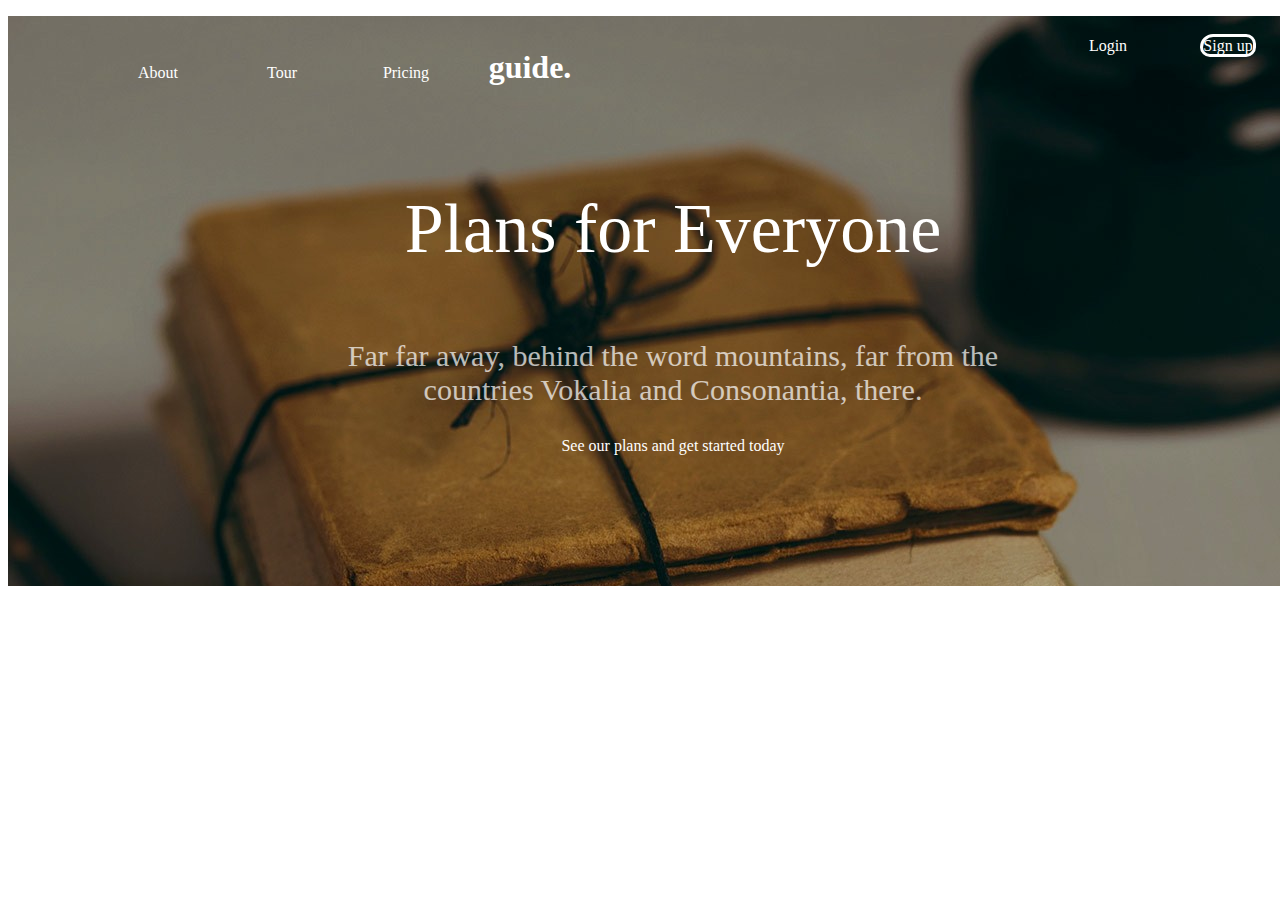
<file: pages/pricing.html>
<!DOCTYPE html>
<html>
    <head>
        <meta charset = "UTF-8" />
        <meta http-equiv="X-UA-Compatible" content="IE-edge">
        <meta name="viewport" content="width=device-width, initial-scale=1.0">
        <link rel = "stylesheet" href="../assets/styles/pricing.css" />
        <title>Pricing</title>
    </head>
    <body>
        <div class="bloc">
            <div>
                <section>
                    <nav>
                        <ul>
                            <li><a href="about.html"target="_blank">About</a></li>
                            <li><a href="tour.html"target="_blank">Tour</a></li>
                            <li><a href="pricing.html"target="_blank">Pricing</a></li>
                            <li><h1 class="gui"><a href="../index.html">guide.</a></h1></li>
                            <li class="droite"><a href="sign.html"target="_blank" class="rgt">Sign up</a></li>
                            <li class="droite"><a href="login.html"target="_blank">Login</a></li>
                        </ul>       
                    </nav>
                </section>
            </div>
            <div>
                <p class="tour">Plans for Everyone</p>
                <P class="a">Far far away, behind the word mountains, far from the<br/> countries Vokalia and Consonantia, there.</p>
            </div>
            <div class="btn">
                <a href="exp.html" class="scroll-btn">  
                <p class="exp">See our plans and get started today</p>
                </a>
            </div>
    </body>
</html>
</file>
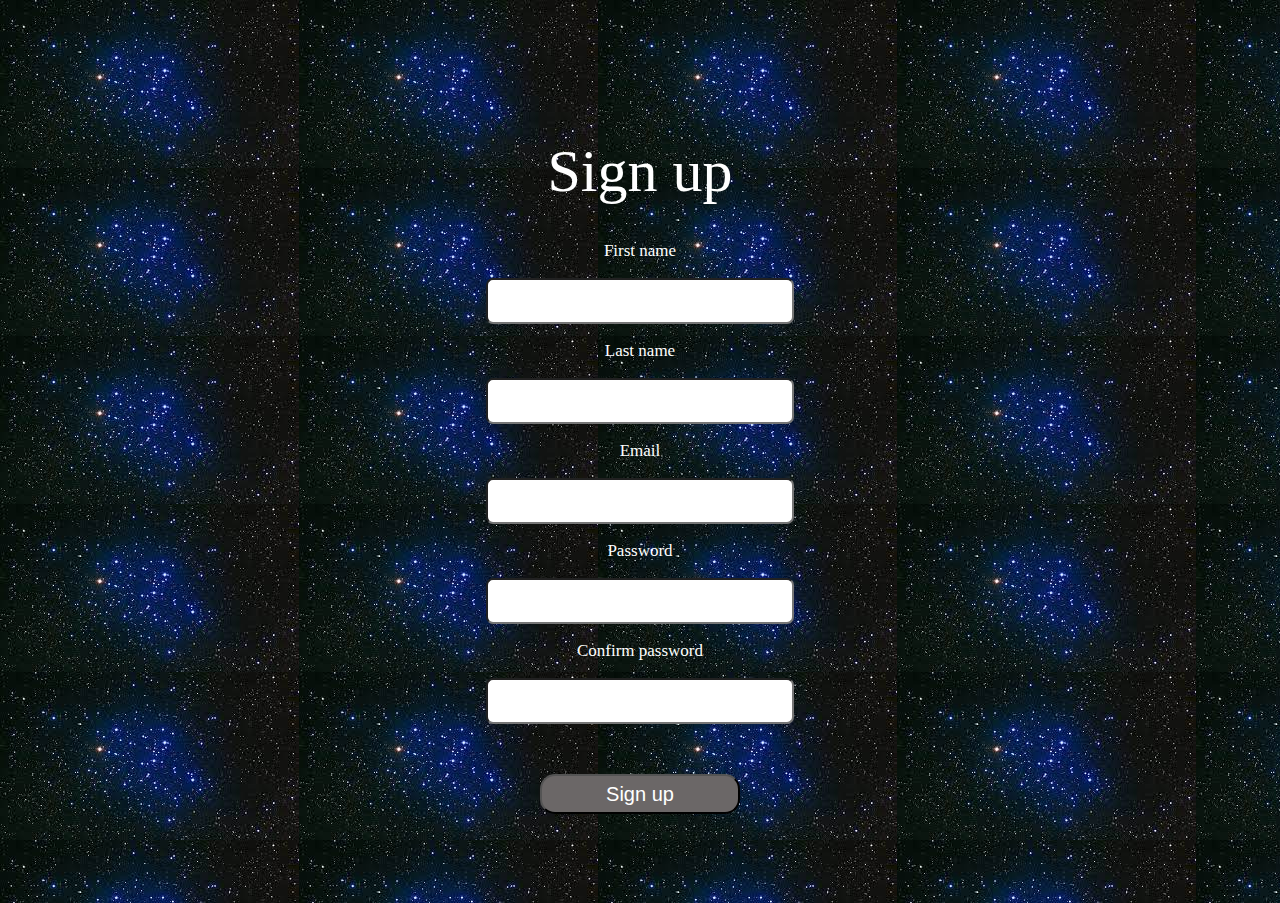
<file: pages/sign.html>
<!DOCTYPE html>
<html lang="en">
<head>
    <meta charset="UTF-8">
    <meta http-equiv="X-UA-Compatible" content="IE=edge">
    <meta name="viewport" content="width=device-width, initial-scale=1.0">
    <link rel = "stylesheet" href="../assets/styles/signup.css"/>
    <title>Sign up</title>
</head>
<body>
    <div class="bloc">
        <div>
            <p class="sign">Sign up</p>
        </div>
        <div class="name">
            <p>First name</p>
		    <input type="name" id="nom" name="nom" required class="tab">	
            <p>Last name</p>
		    <input type="name" id="nom" name="nom" required class="tab">
            <p>Email</p>
            <input type="email" id="nom" name="nom" required class="tab">	
            <p>Password</p>
            <input type="password" id="nom" name="nom" required class="tab">
            <p>Confirm password</p>
            <input type="password" id="nom" name="nom" required class="tab">	
        </div>
            <div class="sig">
                <button onclick="vid" class="bout">Sign up</button>
            </div>
    </div>
</body>
</html>
</file>
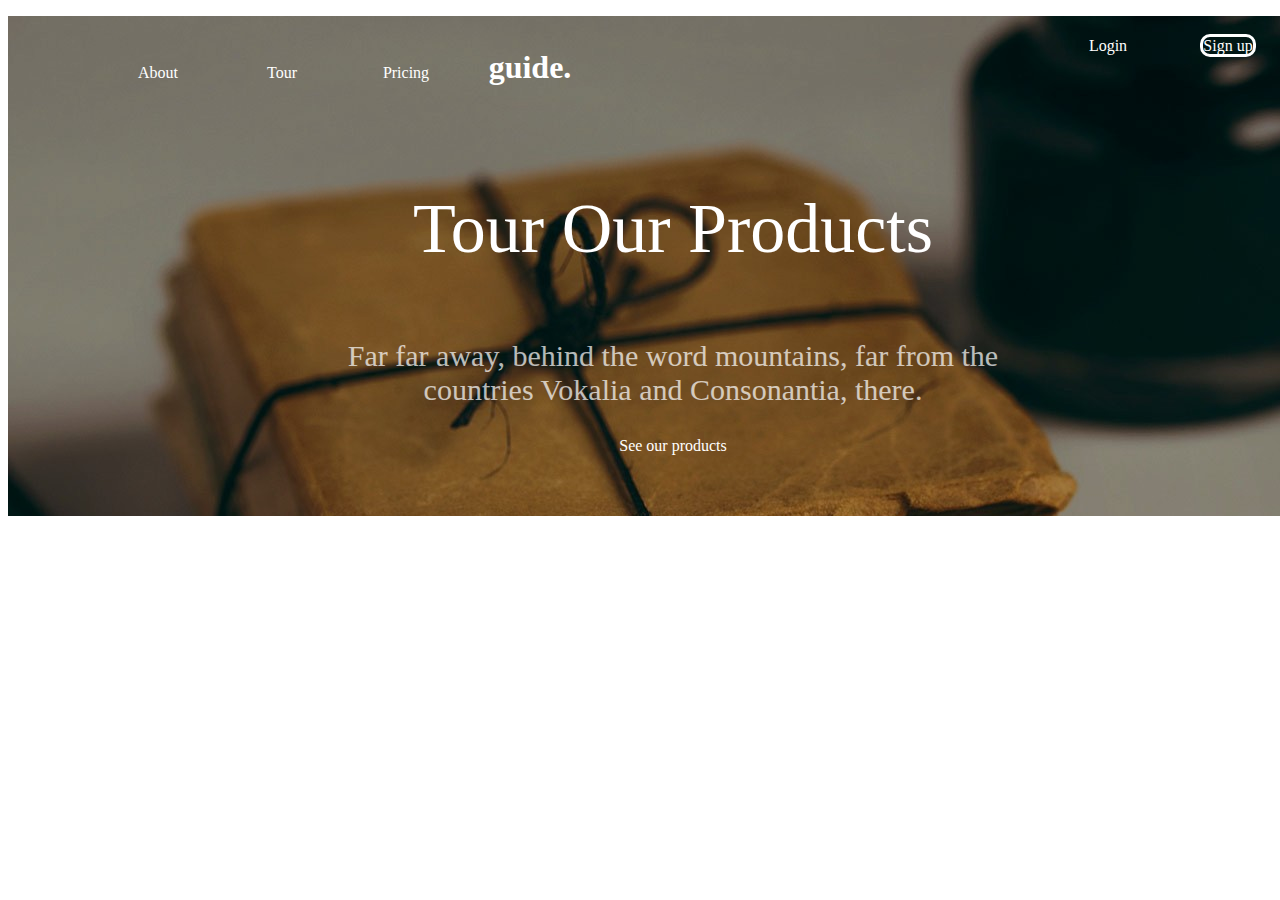
<file: pages/tour.html>
<!DOCTYPE html>
<html>
    <head>
        <meta charset = "UTF-8" />
        <meta http-equiv="X-UA-Compatible" content="IE-edge">
        <meta name="viewport" content="width=device-width, initial-scale=1.0">
        <link rel = "stylesheet" href="../assets/styles/tour.css" />
        <title>Tour</title>
    </head>
    <body>
        <div class="bloc">
            <div>
                <section>
                    <nav>
                        <ul>
                            <li><a href="about.html"target="_blank">About</a></li>
                            <li><a href="tour.html"target="_blank">Tour</a></li>
                            <li><a href="pricing.html"target="_blank">Pricing</a></li>
                            <li><h1 class="gui"><a href="../index.html">guide.</a></h1></li>
                            <li class="droite"><a href="sign.html"target="_blank" class="rgt">Sign up</a></li>
                            <li class="droite"><a href="login.html"target="_blank">Login</a></li>
                        </ul>       
                    </nav>
                </section>
            </div>
            <div>
                <p class="tour">Tour Our Products</p>
                <P class="a">Far far away, behind the word mountains, far from the <br/>countries Vokalia and Consonantia, there.</p>
            </div>
            <div class="btn">
                <a href="exp.html" class="scroll-btn">  
                <p class="exp">See our products</p>
                </a>
            </div>
    </body>
</html>
</file>
<file: assets/styles/guide.css>
@media screen{
    a{
    color: white;
    }
.gui{
    text-align: center;
    color: white;
}
.cr{
    color: white;
    font-size: 70px;
    font-family: 'Times New Roman', Times, serif;
}
.rgt{
    border-radius: 10px 10px 10px 10px;
}
.bloc{
    background-image: url("../images/pdc1.jpg");
    background-attachment: fixed;
    background-position: top center;
    width: 100%;
    height: 610px;
    margin-left: 0px;
}
.btn{
    text-align: center;
}
.co{
    background-color: red;
    color: white;
    border-color: red;
    font-size: 18px;
    width: 200px;
    height: 80px;
    border-radius: 10px 10px 10px 10px;
    cursor: pointer;
    box-shadow: 20px;
}
.vid{
    color: white;

}
#bouton{
    width: 25px;
    font-size: 25px;
}

nav li a{
    text-decoration : none;
}
nav{
    display: flex;
}
.gui{
    padding-top: 20px;
}
nav div li{
    display: inline-block;
    width : 120px;
    line-height: 60px;
}
.rgt{
    border: 1px solid white;
    padding: 5px;
}
.droite{
    float: right;
}
body{
    width: 100%;
}

div{
    margin-left: 50px;
}
.dp{
    text-align: center;
    font-size: 40px;
}
.more{
    padding-bottom: 0%;
    margin-bottom: 0%;
}
.division{
    display: flex;
    border: 4px solid transparent;
    text-align: center;
    border-radius: 50px;
    padding-top: 50px;
    padding-bottom: 90px;
}
.aw{
    font-size: 18px;
    opacity: 0.5;
}
division h2{
    text-align: center;
}
.division img{
    width: 350px;
}
.division2{
    padding-top: 30px;
    display: flex;
    border: 4px solid transparent;
    text-align: center;
}
i{
    border-radius: 50%;
    width: 120px;
    height: 120px;
}
.division2 img{
    width: 100px;
}
.division2 p{
    opacity: 0.5;
    text-align: center;
}
.rond{
    margin: auto;
}
footer{
    display: flex;
    text-align: center;
   padding-top: 40px;
}
footer li{
    text-decoration: none;
    list-style-type: none;
    margin-right: 100px;
    opacity: 0.5;
    
}
.perf{
    text-align: center;
    font-size: 55px;
    opacity: 0.6;
}
.o{
    text-align: center;
    opacity: 0.5;
    font-size: 20px;
}
.btn a{
    text-decoration: none;
}
a:hover{
    opacity: 1;
    color: pink;

}
.gu{
    font-size: 18px;
    text-align: center;
    opacity: 0.5;
}
.tete{
    opacity: 0.7;
}
.bout{
    font-size: 17px;
    width: 150px;
    height: 80px;
    border-radius: 10px 10px 10px 10px;
    cursor: pointer;
}
.division2 i{
    font-size:  40px;
    text-align: center;
}
.rond{
    background-color: #d7e6d7;
    border-radius: 50%;
    width: 130px;
    height: 100px;
    padding-top: 25px;
}
.bes{
    text-align: center;
}

.im{
    padding-top: 15%;
    text-align: center;
}
.foo li{
    padding-top: 5%;
    font-size: 18px;
    text-align: center;
}
.foo a{
    text-decoration: none;
    color: black;
}

.txt{
    font-size: 18px;
}
.res{
    width: 35px;
    height: 35px;
}
.feat{
    font-size: 40px;
}
.see{
    font-size: 25px;
    padding-top: 10px;
}
.sees{
    font-size: 20px;
    opacity: 0.5;
    display: inline;
}
.sup h3{
    font-size: 20px;
    opacity: 0.7;
}
.pic{
    margin: 4px;
    border: 1px solid #ccc;
    width: 300px;
    height: 800px;
    padding-top: 210px;
    padding-bottom: 150px;
    border-radius: 20px;
    box-shadow: 0 14px 28px rgba(0, 0, 0, 0.25),
    0 10px 10px rgba(0, 0, 0, 0.25);
}
.check{
    display: flex;
    margin-left: 20px;
}
.be{
    margin-left: 0px;
}
.tv{
    text-align: right;
}
.moref{

    color:white;
    padding-bottom: 20px;
    padding-left: 90px;
    padding-top: 0px;
}
.sup{
    background-color: rgba(245, 239, 240, 0.952);
}
.bouto{
        width: 200px;
        height: 40px;
        text-align: center;
        font-size: 20px;
        background-color: rgba(88, 230, 164, 0.973);
        cursor: pointer;
        color: white;
}
.tab{
    width: 500px;
    height: 40px;
}
.susc{
    padding-top: 100px;
   text-align: right;
}
.in{
    background-color: rgba(243, 230, 233, 0.973);
    text-align: right;
    padding-bottom: 40px;
}
.creat{
    text-align: center;
    opacity: 0.5;
    font-size: 25px;
}
.million{
    padding-top: 20px;
    text-align: center;
    font-size: 60px;
}
}
</file>
<file: about.css>
a{
    color: white;
    }
.gui{
    text-align: center;
    color: white;;
}
.cr{
    color: white;
    font-size: 80px;
    font-family: 'Times New Roman', Times, serif;
}
.rgt{
    border-radius: 10px 10px 10px 10px;
}
.bloc{
    background-image: url("pdc3.jpg");
    background-attachment: fixed;
    background-position: top center;
    width: 100%;
    height: 630px;
    margin-left: 0px;
}
.btn{
    text-align: center;
}
.co{
    background-color: red;
    color: white;
    border-color: red;
}
.vid{
    color: white;
}
#bouton{
    width: 15px;
}

nav li a{
    text-decoration : none;
}
nav li{
    display: inline-block;
    width : 120px;
    text-align: center;
    line-height: 60px;
}
.rgt{
    border: 3px solid white;
}
.droite{
    float: right;
}
body{
    width: 100%;
}

div{
    margin-left: 50px;
}
.dp{
    text-align: center;
}
.more{
    padding-bottom: 0%;
    margin-bottom: 0%;
}
#division{
    display: flex;
    border: 4px solid transparent;
    padding-top: 50px;
}
#division img{
    width: 350px;
}
.tit{
    text-align: center;
    color: white;
}
.far{
    font-size: 20px;
}
.exp{
    text-align: center;
    color: white;
    opacity: 0.7;
}
#para{
    padding-top: 80px;
    display: flex;

}
#para img{
    width: 270%;
}
.pax{
    position: relative;
    left: 270px;
    padding-right: 300px;
    
}
.pax{
    float: right;
    font-size: 30;
}
.pa{
    font-size: 30px;
}
.fast{
    text-align: center;
}
.tit .far{
    font-size: 30px;
    opacity: 0.7;
}
.far{
    font-size: 17px;
}
footer{
    display: flex;
   
}
footer li{
    text-decoration: none;
    list-style-type: none;
    margin-right: 100px;
    
}
.btn a{
    text-decoration: none;
}
</file>
<file: guide.css>
a{
    color: white;
    }
.gui{
    text-align: center;
    color: white;
}
.cr{
    color: white;
    font-size: 70px;
    font-family: 'Times New Roman', Times, serif;
}
.rgt{
    border-radius: 10px 10px 10px 10px;
}
.bloc{
    background-image: url("pdc1.jpg");
    background-attachment: fixed;
    background-position: top center;
    width: 100%;
    height: 610px;
    margin-left: 0px;
}
.btn{
    text-align: center;
}
.co{
    background-color: red;
    color: white;
    border-color: red;
    font-size: 18px;
    width: 200px;
    height: 80px;
    border-radius: 10px 10px 10px 10px;
    cursor: pointer;
    box-shadow: 20px;
}
.vid{
    color: white;

}
#bouton{
    width: 25px;
    font-size: 25px;
}

nav li a{
    text-decoration : none;
}
nav{
    display: flex;
}
.gui{
    padding-top: 20px;
}
nav div li{
    display: inline-block;
    width : 120px;
    line-height: 60px;
}
.rgt{
    border: 1px solid white;
    padding: 5px;
}
.droite{
    float: right;
}
body{
    width: 100%;
}

div{
    margin-left: 50px;
}
.dp{
    text-align: center;
    font-size: 40px;
}
.more{
    padding-bottom: 0%;
    margin-bottom: 0%;
}
.division{
    display: flex;
    border: 4px solid transparent;
    text-align: center;

}
.division img{
    width: 350px;
}
.division2{
    display: flex;
    border: 4px solid transparent;
    text-align: center;

}
.division2 img{
    width: 100px;
}
.division2 p{
    opacity: 0.5;
}
footer{
    display: flex;
   
}
footer li{
    text-decoration: none;
    list-style-type: none;
    margin-right: 100px;
    
}
.perf{
    text-align: center;
}
.o{
    text-align: center;
    opacity: 0.8;
    font-size: 20px;
}
.btn a{
    text-decoration: none;
}
a:hover{
    opacity: 1;
    color: pink;

}
.gu{
    font-size: 20px;
    text-align: center;
    opacity: 0.5;
}
.tete{
    opacity: 0.7;
}
.bout{
    font-size: 17px;
    width: 150px;
    height: 80px;
    border-radius: 10px 10px 10px 10px;
    cursor: pointer;
}
i{
    font-size:  40px;
}
</file>
<file: pricing.css>
a{
    color: white;
    }
.gui{
    text-align: center;
    color: white;
}
.cr{
    color: white;
    font-size: 70px;
    font-family: 'Times New Roman', Times, serif;
}
.rgt{
    border-radius: 10px 10px 10px 10px;
}
.bloc{
    background-image: url("pdc2.jpg");
    background-attachment: fixed;
    background-position: top center;
    width: 100%;
    height: 570px;
    margin-left: 0px;
}
.btn{
    text-align: center;
}
.co{
    background-color: red;
    color: white;
    border-color: red;
}
.vid{
    color: white;
}
#bouton{
    width: 15px;
}

nav li a{
    text-decoration : none;
}
nav li{
    display: inline-block;
    width : 120px;
    text-align: center;
    line-height: 60px;
}
.rgt{
    border: 3px solid white;
}
.droite{
    float: right;
}
body{
    width: 100%;
}

div{
    margin-left: 50px;
}
.dp{
    text-align: center;
}
.more{
    padding-bottom: 0%;
    margin-bottom: 0%;
}
.division{
    display: flex;
    border: 4px solid transparent;
    text-align: center;

}
.division img{
    width: 350px;
}
.division2{
    display: flex;
    border: 4px solid transparent;
    text-align: center;

}
.division2 img{
    width: 100px;
}
.division2 p{
    opacity: 0.5;
}
footer{
    display: flex;
   
}
footer li{
    text-decoration: none;
    list-style-type: none;
    margin-right: 100px;
    
}
.perf{
    text-align: center;
}
.o{
    text-align: center;
    opacity: 0.8;
    font-size: 20px;
}
.tour{
    text-align: center;
    font-size: 70px;
    color: white;
}
.a{
    text-align: center;
    font-size: 30px;
    color: white;
    opacity: 0.7;
}
.exp{
    text-align: center;
    color: white;
    
}
.btn a{
    text-decoration: none;
}
</file>
<file: tour.css>
a{
    color: white;
    }
.gui{
    text-align: center;
    color: white;
}
.cr{
    color: white;
    font-size: 70px;
    font-family: 'Times New Roman', Times, serif;
}
.rgt{
    border-radius: 10px 10px 10px 10px;
}
.bloc{
    background-image: url("pdc2.jpg");
    background-attachment: fixed;
    background-position: top center;
    width: 100%;
    height: 570px;
    margin-left: 0px;
}
.btn{
    text-align: center;
}
.co{
    background-color: red;
    color: white;
    border-color: red;
}
.vid{
    color: white;
}
#bouton{
    width: 15px;
}

nav li a{
    text-decoration : none;
}
nav li{
    display: inline-block;
    width : 120px;
    text-align: center;
    line-height: 60px;
}
.rgt{
    border: 3px solid white;
}
.droite{
    float: right;
}
body{
    width: 100%;
}

div{
    margin-left: 50px;
}
.dp{
    text-align: center;
}
.more{
    padding-bottom: 0%;
    margin-bottom: 0%;
}
.division{
    display: flex;
    border: 4px solid transparent;
    text-align: center;

}
.division img{
    width: 350px;
}
.division2{
    display: flex;
    border: 4px solid transparent;
    text-align: center;

}
.division2 img{
    width: 100px;
}
.division2 p{
    opacity: 0.5;
}
footer{
    display: flex;
   
}
footer li{
    text-decoration: none;
    list-style-type: none;
    margin-right: 100px;
    
}
.perf{
    text-align: center;
}
.o{
    text-align: center;
    opacity: 0.8;
    font-size: 20px;
}
.tour{
    text-align: center;
    font-size: 70px;
    color: white;
}
.a{
    text-align: center;
    font-size: 30px;
    color: white;
    opacity: 0.7;
}
.exp{
    text-align: center;
    color: white;
}
.btn a{
    text-decoration: none;
}
</file>
<file: assets/styles/about.css>
a{
    color: white;
    }
.gui{
    text-align: center;
    color: white;;
}
.cr{
    color: white;
    font-size: 80px;
    font-family: 'Times New Roman', Times, serif;
}
.rgt{
    border-radius: 10px 10px 10px 10px;
}
.bloc{
    background-image: url("../images/pdc3.jpg");
    background-attachment: fixed;
    background-position: top center;
    width: 100%;
    height: 500px;
    margin-left: 0px;
}
.btn{
    text-align: center;
}
.co{
    background-color: red;
    color: white;
    border-color: red;
}
.vid{
    color: white;
}
#bouton{
    width: 15px;
}

nav li a{
    text-decoration : none;
}
nav li{
    display: inline-block;
    width : 120px;
    text-align: center;
    line-height: 60px;
}
.rgt{
    border: 3px solid white;
}
.droite{
    float: right;
}
body{
    width: 100%;
}

div{
    margin-left: 50px;
}
.dp{
    text-align: center;
}
.more{
    padding-bottom: 0%;
    margin-bottom: 0%;
}
#division{
    display: flex;
    border: 4px solid transparent;
    padding-top: 50px;
}
#division img{
    width: 350px;
}
.tit{
    text-align: center;
    color: white;
}
.far{
    font-size: 20px;
}
.exp{
    text-align: center;
    color: white;
    opacity: 0.7;
}
#para{
    padding-top: 80px;
    display: flex;

}
#para img{
    width: 270%;
}
.pax{
    position: relative;
    left: 270px;
    padding-right: 300px;
    
}
.pax{
    float: right;
    font-size: 30;
}
.pa{
    font-size: 30px;
}
.fast{
    text-align: center;
}
.tit .far{
    font-size: 30px;
    opacity: 0.7;
}
.far{
    font-size: 17px;
}
footer{
    display: flex;
   
}
footer li{
    text-decoration: none;
    list-style-type: none;
    margin-right: 100px;
    
}
.btn a{
    text-decoration: none;
}
</file>
<file: assets/styles/log.css>
@media screen and (min-width: 1000px){
    body{
    background-color: whitesmoke
    color: white;
    flex-direction:  column;
}

.sign{
    font-size: 60px;
    text-align: center;
}

.name{
    font-size: 17px;
    text-align: center;
}

.bloc{
    background-color: rgba(241, 18, 66, 0.973);
    border-radius: 15px;
    margin-left: 30vw;
    margin-right: 30vw;
    padding: 9vh;
    line-height: 20px;
    justify-content: center;
    margin-top: 70px;
    box-shadow: 0 14px 28px rgba(0, 0, 0, 0.25),
                0 10px 10px rgba(0, 0, 0, 0.25);
}

.tab{
    width: 300px;
    height: 40px;
    border-radius: 7px;
}

.bout{
    width: 200px;
    height: 40px;
    text-align: center;
    border-radius: 15px;
    font-size: 20px;
    background-color: rgba(194, 142, 154, 0.973);
    cursor: pointer;
    color: white;
}

.sig{
    padding-top: 17px;
    text-align: center;
}

.word{
    text-align: center;
}

p{
    color: white;
}
}
</file>
<file: assets/styles/pricing.css>
a{
    color: white;
    }
.gui{
    text-align: center;
    color: white;
}
.cr{
    color: white;
    font-size: 70px;
    font-family: 'Times New Roman', Times, serif;
}
.rgt{
    border-radius: 20px 15px 15px 15px;
}
.bloc{
    background-image: url("../images/pdc2.jpg");
    background-attachment: fixed;
    background-position: top center;
    width: 100%;
    height: 570px;
    margin-left: 0px;
}
.btn{
    text-align: center;
}
.co{
    background-color: red;
    color: white;
    border-color: red;
}
.vid{
    color: white;
}
#bouton{
    width: 15px;
}

nav li a{
    text-decoration : none;
}
nav li{
    display: inline-block;
    width : 120px;
    text-align: center;
    line-height: 60px;
}
.rgt{
    border: 3px solid white;
}
.droite{
    float: right;
}
body{
    width: 100%;
}

div{
    margin-left: 50px;
}
.dp{
    text-align: center;
}
.more{
    padding-bottom: 0%;
    margin-bottom: 0%;
}
.division{
    display: flex;
    border: 4px solid transparent;
    text-align: center;

}
.division img{
    width: 350px;
}
.division2{
    display: flex;
    border: 4px solid transparent;
    text-align: center;

}
.division2 img{
    width: 100px;
}
.division2 p{
    opacity: 0.5;
}
footer{
    display: flex;
   
}
footer li{
    text-decoration: none;
    list-style-type: none;
    margin-right: 100px;
    
}
.perf{
    text-align: center;
}
.o{
    text-align: center;
    opacity: 0.8;
    font-size: 20px;
}
.tour{
    text-align: center;
    font-size: 70px;
    color: white;
}
.a{
    text-align: center;
    font-size: 30px;
    color: white;
    opacity: 0.7;
}
.exp{
    text-align: center;
    color: white;
    
}
.btn a{
    text-decoration: none;
}
</file>
<file: assets/styles/signup.css>
body{
    background-image: url("../images/star.jpeg");;
    color: white;
    flex-direction:  column;
}

.sign{
    font-size: 60px;
    text-align: center;
}

.name{
    font-size: 17px;
    text-align: center;

    
}

.bloc{
    border-radius: 15px;
    margin-left: 30vw;
    margin-right: 30vw;
    padding: 9vh;
    line-height: 20px;
    justify-content: center;
    margin-top: 20px;
}

.tab{
    width: 300px;
    height: 40px;
    border-radius: 7px;
}

.bout{
    width: 200px;
    height: 40px;
    text-align: center;
    border-radius: 15px;
    font-size: 20px;
    background-color: rgb(107, 103, 103);
    cursor: pointer;
    color: white;
}

.sig{
    padding-top: 50px;
    text-align: center;
}

.word{
    text-align: center;
}

p{
    color: white;
}
</file>
<file: assets/styles/tour.css>
a{
    color: white;
    }
.gui{
    text-align: center;
    color: white;
}
.cr{
    color: white;
    font-size: 70px;
    font-family: 'Times New Roman', Times, serif;
}
.rgt{
    border-radius: 10px 10px 10px 10px;
}
.bloc{
    background-image: url("../images/pdc2.jpg");
    background-attachment: fixed;
    background-position: top center;
    width: 100%;
    height: 500px;
    margin-left: 0px;
}
.btn{
    text-align: center;
}
.co{
    background-color: red;
    color: white;
    border-color: red;
}
.vid{
    color: white;
}
#bouton{
    width: 15px;
}

nav li a{
    text-decoration : none;
}
nav li{
    display: inline-block;
    width : 120px;
    text-align: center;
    line-height: 60px;
}
.rgt{
    border: 3px solid white;
}
.droite{
    float: right;
}
body{
    width: 100%;
}

div{
    margin-left: 50px;
}
.dp{
    text-align: center;
}
.more{
    padding-bottom: 0%;
    margin-bottom: 0%;
}
.division{
    display: flex;
    border: 4px solid transparent;
    text-align: center;

}
.division img{
    width: 350px;
}
.division2{
    display: flex;
    border: 4px solid transparent;
    text-align: center;

}
.division2 img{
    width: 100px;
}
.division2 p{
    opacity: 0.5;
}
footer{
    display: flex;
   
}
footer li{
    text-decoration: none;
    list-style-type: none;
    margin-right: 100px;
    
}
.perf{
    text-align: center;
}
.o{
    text-align: center;
    opacity: 0.8;
    font-size: 20px;
}
.tour{
    text-align: center;
    font-size: 70px;
    color: white;
}
.a{
    text-align: center;
    font-size: 30px;
    color: white;
    opacity: 0.7;
}
.exp{
    text-align: center;
    color: white;
}
.btn a{
    text-decoration: none;
}
</file>
